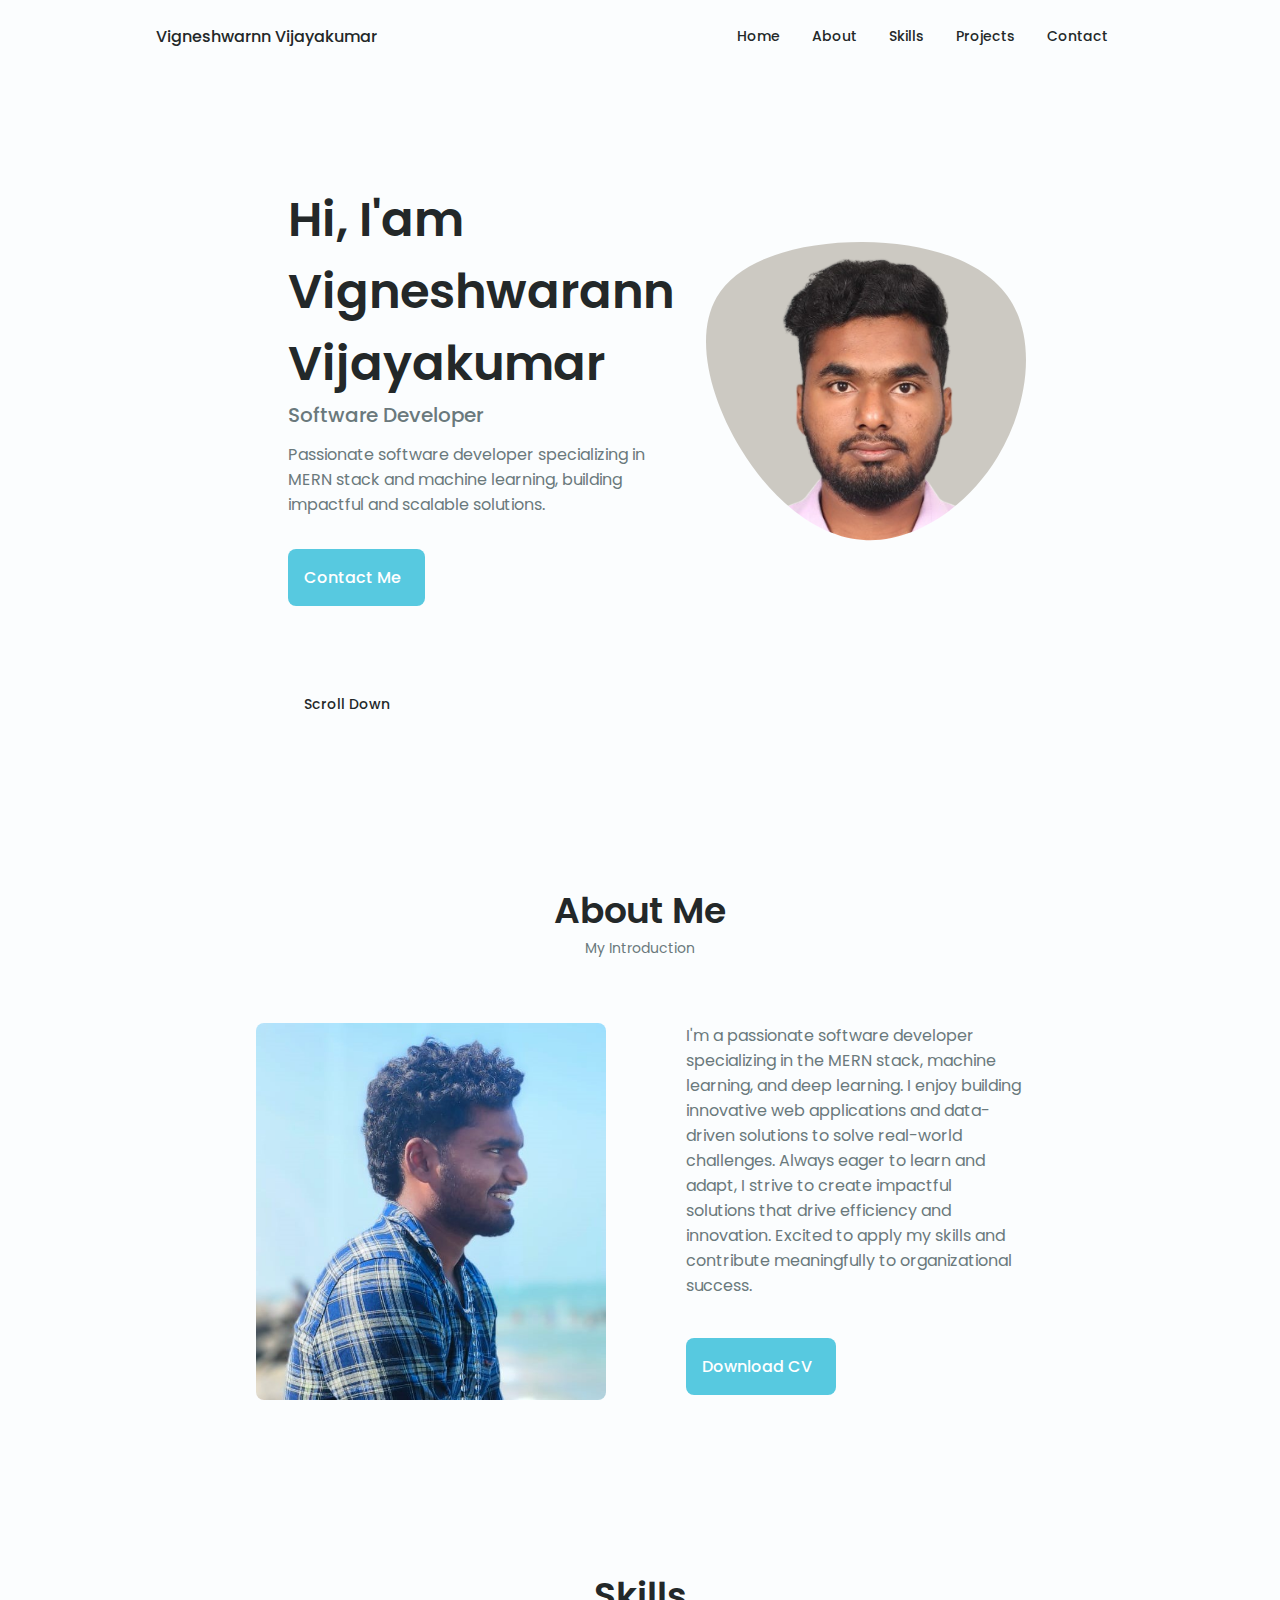
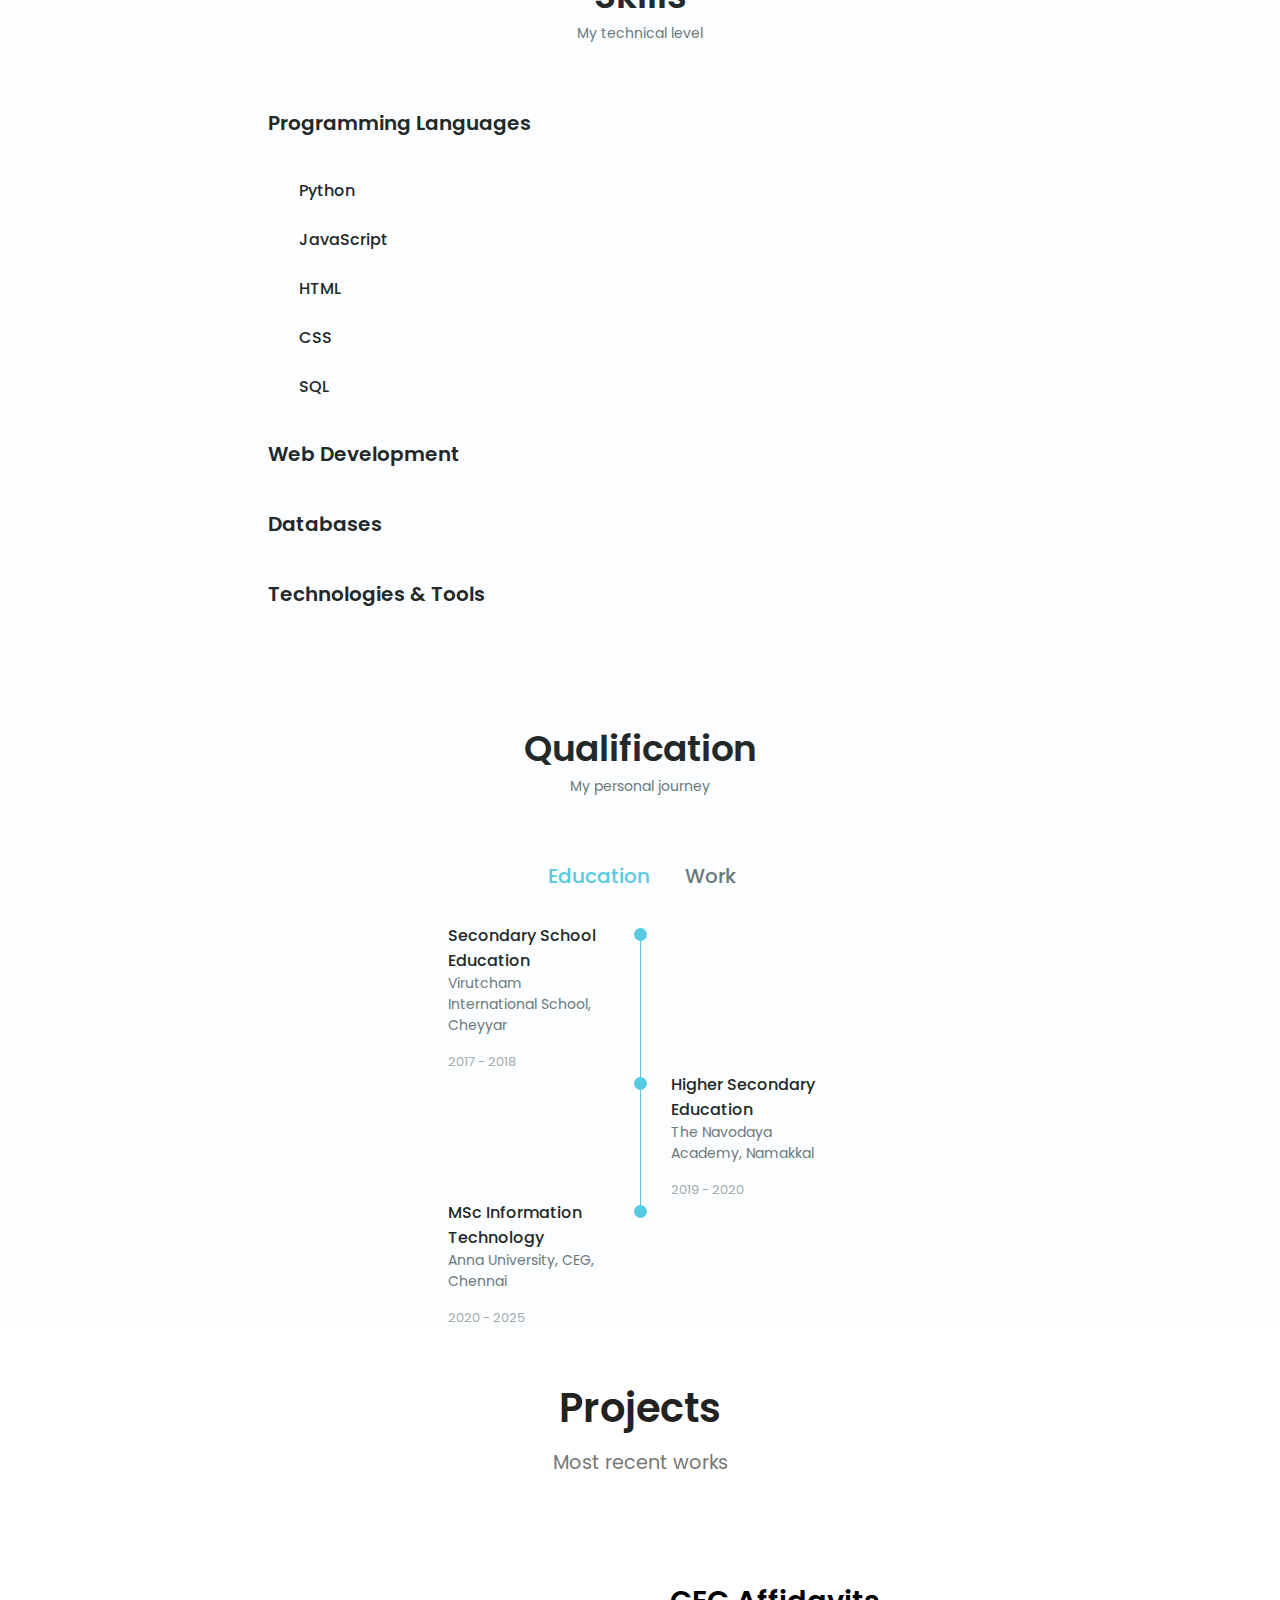
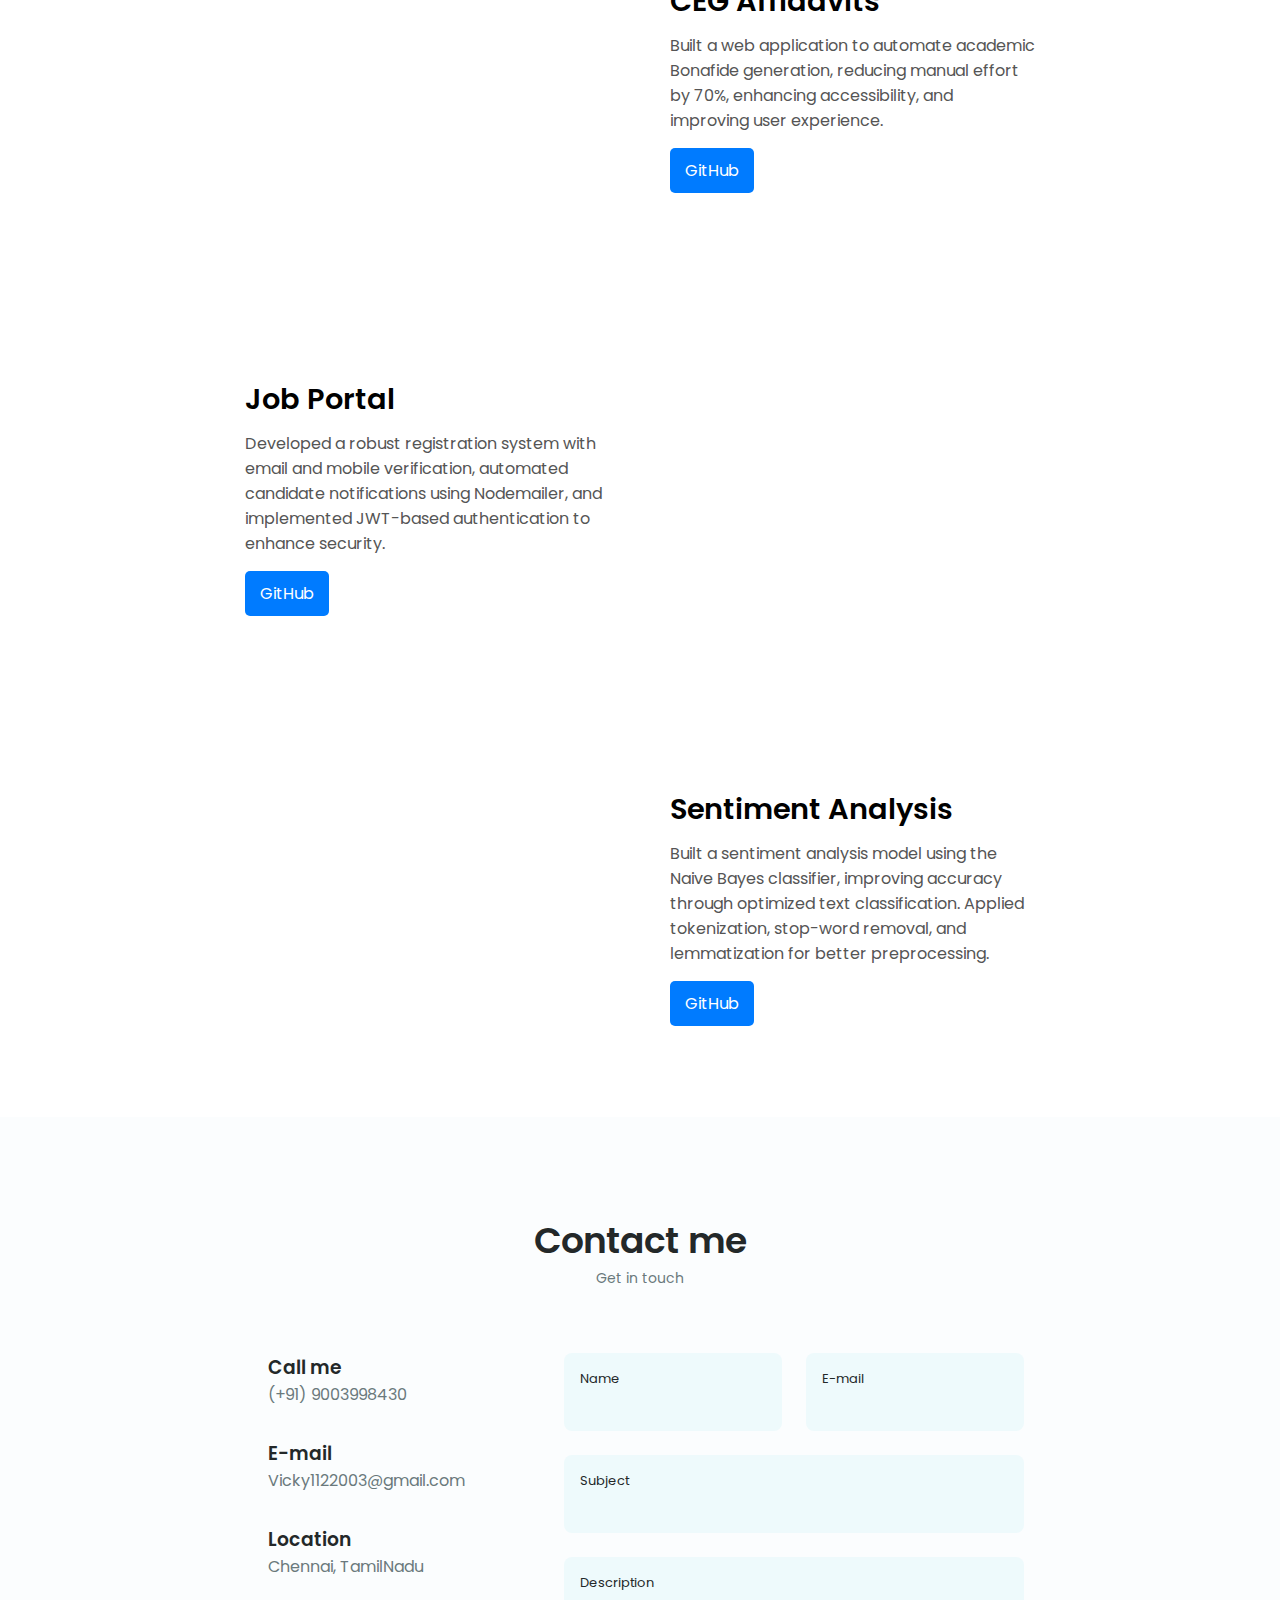
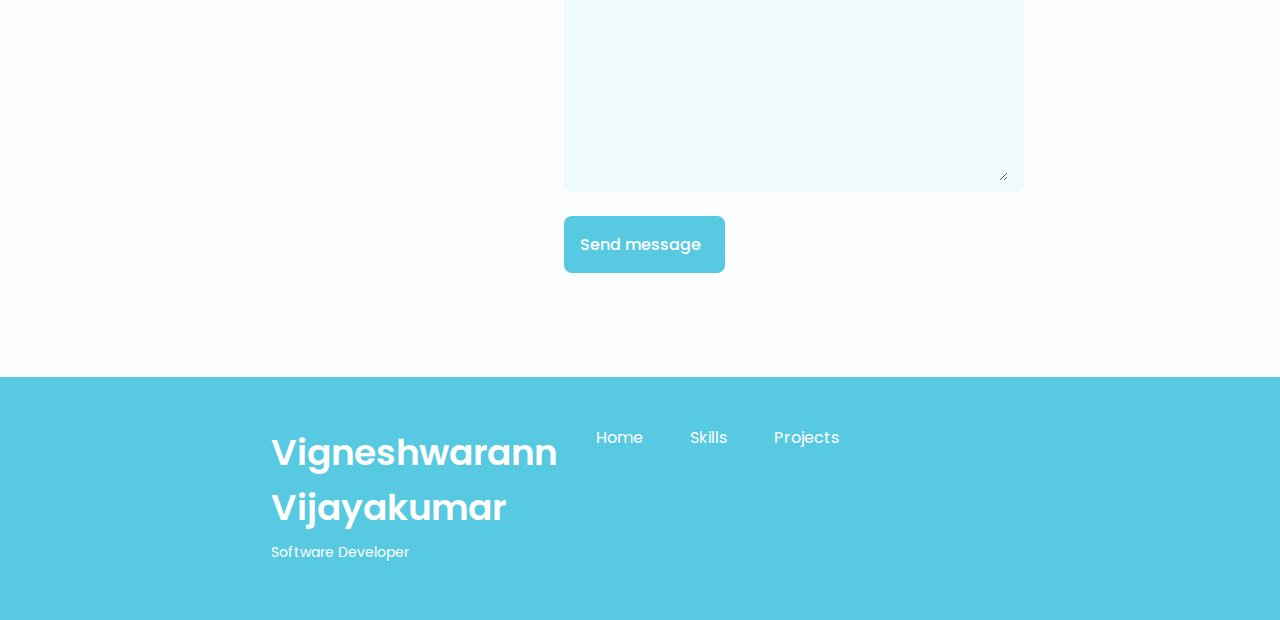
<file: public/index.html>
<!DOCTYPE html>
    <html lang="en">
    <head>
        <meta charset="UTF-8">
        <meta name="viewport" content="width=device-width, initial-scale=1.0">

        <!--==================== UNICONS ====================-->
        <link rel="stylesheet" href="https://unicons.iconscout.com/release/v4.0.0/css/line.css">
        
        <!--==================== SWIPER CSS ====================-->
        <link rel="stylesheet" href="./packages/css/swiper-bundle.min.css">
        
        <!--==================== CSS ====================-->
        <link rel="stylesheet" href="./packages/css/styles.css">

        <title>Vigneshwarann</title>
        <link rel="icon" type="image/png" href="packages/images/favicon.png">

    </head>
    <body>
        <!--==================== HEADER ====================-->
        <header class="header" id="header">
            <nav class="nav container">
                <a href="#" class="nav__logo">Vigneshwarnn Vijayakumar</a>
                <div class="nav__menu" id="nav-menu">
                    <ul class="nav__list grid">
                        <li class="nav__item">
                            <a href="#home" class="nav__link">
                                <i class="uil uil-estate nav__icon"></i>Home
                            </a>
                        </li>
                        <li class="nav__item">
                            <a href="#about" class="nav__link">
                                <i class="uil uil-user nav__icon"></i>About
                            </a>
                        </li>
                        <li class="nav__item">
                            <a href="#skills" class="nav__link">
                                <i class="uil uil-file-alt nav__icon"></i>Skills
                            </a>
                        <li class="nav__item">
                            <a href="#portfolio" class="nav__link">
                                <i class="uil uil-scenery nav__icon"></i>Projects                               
                            </a>
                        </li>
                        <li class="nav__item">
                            <a href="#contact" class="nav__link">
                                <i class="uil uil-message nav__icon"></i>Contact                               
                            </a>
                        </li>
                    </ul>
                    <i class="uil uil-times nav__close" id="nav-close"></i>
                </div>
                <div class="nav__btns">
                    <!-- Theme change button -->

                    <i class="uil uil-moon change-theme" id="theme-button"></i>

                    <div class="nav__toggle" id="nav-toggle">
                        <i class="uil uil-apps"></i>
                    </div>
                </div>
            </nav>
        </header>

        <!--==================== MAIN ====================-->
        <main class="main">
            <!--==================== HOME ====================-->
            <section class="home section" id="home">
                <div class="home__container container grid">
                    <div class="home__content grid">
                        <div class="home__social">
                            <a href="https://www.linkedin.com/in/vigneshwarann-vijayakumar/" target="_blank" class="home__social-icon">
                                <i class="uil uil-linkedin-alt"></i>
                            </a>
                            <a href="https://github.com/Vicky2003211" target="_blank" class="home__social-icon">
                                <i class="uil uil-github-alt"></i>
                            </a>
                        </div>

                        <div class="home__img">
                            <svg class="home__blob" viewBox="0 0 200 187" xmlns="http://www.w3.org/2000/svg" xmlns:xlink="http://www.w3.org/1999/xlink">
                                <mask id="mask0" mask-type="alpha">
                                    <path d="M190.312 36.4879C206.582 62.1187 201.309 102.826 182.328 134.186C163.346 165.547 
                                    130.807 187.559 100.226 186.353C69.6454 185.297 41.0228 161.023 21.7403 129.362C2.45775 
                                    97.8511 -7.48481 59.1033 6.67581 34.5279C20.9871 10.1032 59.7028 -0.149132 97.9666 
                                    0.00163737C136.23 0.303176 174.193 10.857 190.312 36.4879Z"/>
                                </mask>
                                <g mask="url(#mask0)">
                                    <path d="M190.312 36.4879C206.582 62.1187 201.309 102.826 182.328 134.186C163.346 
                                    165.547 130.807 187.559 100.226 186.353C69.6454 185.297 41.0228 161.023 21.7403 
                                    129.362C2.45775 97.8511 -7.48481 59.1033 6.67581 34.5279C20.9871 10.1032 59.7028 
                                    -0.149132 97.9666 0.00163737C136.23 0.303176 174.193 10.857 190.312 36.4879Z"/>
                                    <image class="home__blob-img" x="" xlink:href="packages/images/profile.png"/>
                                </g>
                            </svg>
                        </div>

                        <div class="home__data">
                            <h1 class="home__title">Hi, I'am Vigneshwarann Vijayakumar</h1>
                            <h3 class="home__subtitle">Software Developer</h3>
                            <p class="home__description">Passionate software developer specializing in MERN stack and machine learning, building impactful and scalable solutions.







                            </p>
                            <a href="#contact" class="button button--flex home__button">
                                Contact Me<i class="uil uil-message button__icon"></i>
                            </a>
                        </div>
                    </div>

                    <div class="home__scroll">
                        <a href="#about" class="home__scroll-button button--flex">
                            <i class="uil uil-mouse-alt home__scroll-mouse"></i>
                            <span class="home__scroll-name">Scroll Down</span>
                            <i class="uil uil-arrow-down home__scroll-arrow"></i>
                        </a>
                    </div>
                </div>
            </section>

            <!--==================== ABOUT ====================-->
            <section class="about section" id="about">
                <h2 class="section__title">About Me</h2>
                <span class="section__subtitle">My Introduction</span>

                <div class="about__container container grid">
                    <img src="packages/images/Profile2.jpeg" alt="" class="about__img">
                    <div class="about__data">
                        <p class="about__description">
                            I'm a passionate software developer specializing in the MERN stack, machine learning, and deep learning. 
                            I enjoy building innovative web applications and data-driven solutions to solve real-world challenges. 
                            Always eager to learn and adapt, I strive to create impactful solutions that drive efficiency and innovation. 
                            Excited to apply my skills and contribute meaningfully to organizational success.
                        </p>
                        
                        <!--<div class="about__info">
                            <div>
                                <span class="about__info-title">03+</span>
                                <span class="about__info-name">Years <br> experience</span>
                            </div>
                            <div>
                                <span class="about__info-title">05+</span>
                                <span class="about__info-name">Completed <br> certifications</span>
                            </div>
                            <div>
                                <span class="about__info-title">02+</span>
                                <span class="about__info-name">companies<br>worked</span>
                            </div>
                        </div>-->

                        <div class="about__buttons">
                            <a download="" href="packages\Pdf\Vigneshwarann Vijayakumar.pdf" class="button button--flex">
                                Download CV<i class="uil uil-download-alt button__icon"></i>
                            </a>
                        </div>
                    </div>
                </div>
            </section>

            <!--==================== SKILLS ====================-->
            <section class="skills section" id="skills">
                <h2 class="section__title">Skills</h2>
                <span class="section__subtitle">My technical level</span>
            
                <div class="skills__container container grid">
                    <div>
                        <!--==================== SKILL-1: Programming Languages ====================-->
                        <div class="skills__content skills__open">
                            <div class="skills__header">
                                <i class="uil uil-brackets-curly skills__icon"></i>
                                <div>
                                    <h1 class="skills__title">Programming Languages</h1>
                                </div>
                                <i class="uil uil-angle-down skills__arrow"></i>
                            </div>
                            <div class="skills__list grid">
                                <div class="skills__data"><h3 class="skills__name">Python</h3></div>
                                <div class="skills__data"><h3 class="skills__name">JavaScript</h3></div>
                                <div class="skills__data"><h3 class="skills__name">HTML</h3></div>
                                <div class="skills__data"><h3 class="skills__name">CSS</h3></div>
                                <div class="skills__data"><h3 class="skills__name">SQL</h3></div>
                            </div>
                        </div>
            
                        <!--==================== SKILL-2: Web Development ====================-->
                        <div class="skills__content skills__close">
                            <div class="skills__header">
                                <i class="uil uil-globe skills__icon"></i>
                                <div>
                                    <h1 class="skills__title">Web Development</h1>
                                </div>
                                <i class="uil uil-angle-down skills__arrow"></i>
                            </div>
                            <div class="skills__list grid">
                                <div class="skills__data"><h3 class="skills__name">React.js</h3></div>
                                <div class="skills__data"><h3 class="skills__name">Node.js</h3></div>
                                <div class="skills__data"><h3 class="skills__name">Express.js</h3></div>
                                <div class="skills__data"><h3 class="skills__name">NestJS</h3></div>
                            </div>
                        </div>
            
                        <!--==================== SKILL-3: Databases ====================-->
                        <div class="skills__content skills__close">
                            <div class="skills__header">
                                <i class="uil uil-database skills__icon"></i>
                                <div>
                                    <h1 class="skills__title">Databases</h1>
                                </div>
                                <i class="uil uil-angle-down skills__arrow"></i>
                            </div>
                            <div class="skills__list grid">
                                <div class="skills__data"><h3 class="skills__name">MySQL</h3></div>
                                <div class="skills__data"><h3 class="skills__name">MongoDB</h3></div>
                                <div class="skills__data"><h3 class="skills__name">PostgreSQL</h3></div>
                            </div>
                        </div>
            
                        <!--==================== SKILL-4: Technologies & Tools ====================-->
                        <div class="skills__content skills__close">
                            <div class="skills__header">
                                <i class="uil uil-wrench skills__icon"></i>
                                <div>
                                    <h1 class="skills__title">Technologies & Tools</h1>
                                </div>
                                <i class="uil uil-angle-down skills__arrow"></i>
                            </div>
                            <div class="skills__list grid">
                                <div class="skills__data"><h3 class="skills__name">MERN Stack</h3></div>
                                <div class="skills__data"><h3 class="skills__name">Postman</h3></div>
                                <div class="skills__data"><h3 class="skills__name">Git</h3></div>
                            </div>
                        </div>
                    </div>
                </div>
            </section>
            

              <!--==================== QUALIFICATION ====================-->
        <section class="qualification__section">
            <h2 class="section__title">Qualification</h2>
            <span class="section__subtitle">My personal journey</span>

            <div class="qualification__container container">
                <div class="qualification__tabs">
                    <div class="qualification__button button--flex qualification__active" data-target='#education'>
                        <i class="uil uil-graduation-cap qualification__icon"></i>
                        Education
                    </div>

                    <div class="qualification__button button--flex" data-target="#work">
                        <i class="uil uil-briefcase-alt qualification__icon"></i>
                        Work
                    </div>
                </div>

                <div class="qualification__sections">
            <!--==================== QUALIFICATION CONTENT 1 ====================-->
            <div class="qualification__content qualification__active" data-content id="education">
             <!--==================== QUALIFICATION 1 ====================--> 
             <div class="qualification__data">
                 <div>
                     <h3 class="qualification__title">Secondary School Education</h3>
                     <span class="qualification__subtitle">Virutcham International School, Cheyyar</span>
                     <div class="qualification__calendar">
                        <i class="uil uil-calendar-alt"></i>
                        2017 - 2018
                     </div>
                 </div>

                 <div>
                     <span class="qualification__rounder"></span>
                     <span class="qualification__line"></span>
                 </div>
             </div>
             
             <!--==================== QUALIFICATION 2 ====================--> 
             <div class="qualification__data">
                <div></div>
                <div>
                   <span class="qualification__rounder"></span>
                   <span class="qualification__line"></span>
                </div>

                <div>
                    <h3 class="qualification__title">Higher Secondary Education</h3>
                    <span class="qualification__subtitle">The Navodaya Academy, Namakkal</span>
                    <div class="qualification__calendar">
                       <i class="uil uil-calendar-alt"></i>
                       2019 - 2020
                    </div>
                </div>
            </div> 

            <!--==================== QUALIFICATION 3 ====================--> 
            <div class="qualification__data">
                <div>
                    <h3 class="qualification__title">MSc Information Technology</h3>
                    <span class="qualification__subtitle">Anna University, CEG, Chennai</span>
                    <div class="qualification__calendar">
                       <i class="uil uil-calendar-alt"></i>
                       2020 - 2025
                    </div>
                </div>

                <div>
                    <span class="qualification__rounder"></span>
                   <!-- <span class="qualification__line"></span>-->
                </div>
            </div> 

            <!--==================== QUALIFICATION 4 ====================-
            <div class="qualification__data">
                <div></div>
                <div>
                    <span class="qualification__rounder"></span>
                   <!-- <span class="qualification__line"></span> --
                </div>

                <div>
                    <h3 class="qualification__title">Data Analyst Professional Certification</h3>
                    <span class="qualification__subtitle">Google | Coursera - Online</span>
                    <div class="qualification__calendar">
                       <i class="uil uil-calendar-alt"></i>
                       2021
                    </div>
                </div>

                
            </div>-->
            </div>
            
            <!--==================== QUALIFICATION CONTENT 2 ====================-->
            <div class="qualification__content" data-content id="work">
                <!--==================== QUALIFICATION 1 ====================--> 
                <div class="qualification__data">
                    <div>
                        <h3 class="qualification__title">Software Developer Intern</h3>
                        <span class="qualification__subtitle">Affexsoft Solutions, Chennai</span>
                        <div class="qualification__calendar">
                           <i class="uil uil-calendar-alt"></i>
                           2023
                        </div>
                    </div>
   
                    <div>
                        <span class="qualification__rounder"></span>
                        <span class="qualification__line"></span>
                    </div>
                </div>
                
                <!--==================== QUALIFICATION 2 ====================--> 
                <div class="qualification__data">
                   <div></div>
                   <div>
                      <span class="qualification__rounder"></span>
                      <!--<span class="qualification__line"></span>-->
                   </div>
   
                   <div>
                       <h3 class="qualification__title">Software Developer Intern</h3>
                       <span class="qualification__subtitle">Travial Technologies, Chennai</span>
                       <div class="qualification__calendar">
                          <i class="uil uil-calendar-alt"></i>
                          2025
                       </div>
                   </div>
               </div> 
   
               <!--==================== QUALIFICATION 3 ====================
               <div class="qualification__data">
                   <div>
                       <h3 class="qualification__title">Data Analyst - Digital banking</h3>
                       <span class="qualification__subtitle">DFCC Head Office - Colombo</span>
                       <div class="qualification__calendar">
                          <i class="uil uil-calendar-alt"></i>
                          2020 - Present
                       </div>
                   </div>
   
                   <div>
                       <span class="qualification__rounder"></span>
                       <!-- <span class="qualification__line"></span> --
                   </div>
               </div> --> 
          
               </div> 
             
               </div>
            </div>
        </section>
      
        <!--==================== SERVICES ====================
        <section class="services section" id="services">
            <h2 class="section__title">Services</h2>
            <span class="section__subtitle">What I offer</span>

            <div class="services__container container grid">
        <!--==================== SERVICES 1 ====================-- 
        <div class="services__content">
            <div>
                <i class="uil uil-analytics skills__icon"></i>
                <h3 class="services__title">Data Analyst<br></h3>
            </div>
            <span class="button button--flex button--small button--link services__button">
                View more
                <i class="uil uil-arrow-right button__icon"></i>
            </span>

            <div class="services__modal">
                <div class="services__modal-content">
                    <h4 class="services__modal-title">Data Analyst <br></h4>
                    <i class="uil uil-times services__modal-close"></i>

                    <ul class="services__modal-services grid">
                        <li class="services__modal-service">
                            <i class="uil uil-check-circle services__modal-icon"></i>
                            <p>I analize data systems.</p>
                        </li>

                        <li class="services__modal-service">
                            <i class="uil uil-check-circle services__modal-icon"></i>
                            <p>Automating information retrieval.</p>
                        </li>

                        <li class="services__modal-service">
                            <i class="uil uil-check-circle services__modal-icon"></i>
                            <p>Systematically applying statistical and logical techniques.</p>
                        </li>

                        <li class="services__modal-service">
                            <i class="uil uil-check-circle services__modal-icon"></i>
                            <p>Visualizing graphs, charts and preparing reports and dashboards.</p>
                        </li>
                    </ul>
                </div>
            </div>
        </div>  
        
        <!--==================== SERVICES 2 ====================--
        <div class="services__content">
            <div>
                <i class="uil uil-money-bill skills__icon"></i>
                <h3 class="services__title">Banker<br> </h3>
            </div>
            <span class="button button--flex button--small button--link services__button">
                View more
                <i class="uil uil-arrow-right button__icon"></i>
            </span>

            <div class="services__modal">
                <div class="services__modal-content">
                    <h4 class="services__modal-title">Banker<br></h4>
                    <i class="uil uil-times services__modal-close"></i>

                    <ul class="services__modal-services grid">
                        <li class="services__modal-service">
                            <i class="uil uil-check-circle services__modal-icon"></i>
                            <p>Assiting both personal and commercial clients with financial questions and needs.</p>
                        </li>

                        <li class="services__modal-service">
                            <i class="uil uil-check-circle services__modal-icon"></i>
                            <p>Maintain customer acoounts and help resolve disputes.</p>
                        </li>

                        <li class="services__modal-service">
                            <i class="uil uil-check-circle services__modal-icon"></i>
                            <p>Refer customers to loan officers or other financial specialist.</p>
                        </li>

                        <li class="services__modal-service">
                            <i class="uil uil-check-circle services__modal-icon"></i>
                            <p>Systematically applying statistical and logical techniques.</p>
                        </li>
                    </ul>
                </div>
            </div>
        </div>  
       
        <!--==================== SERVICES 3 ====================-
        <div class="services__content">
            <div>
                <i class="uil uil-arrow services__icon"></i>
                <h3 class="services__title">Web Developer<br></h3>
            </div>
            <span class="button button--flex button--small button--link services__button">
                View more
                <i class="uil uil-arrow-right button__icon"></i>
            </span>

            <div class="services__modal">
                <div class="services__modal-content">
                    <h4 class="services__modal-title">Web  Developer<br></h4>
                    <i class="uil uil-times services__modal-close"></i>

                    <ul class="services__modal-services grid">
                        <li class="services__modal-service">
                            <i class="uil uil-check-circle services__modal-icon"></i>
                            <p>I develop the user interface.</p>
                        </li>

                        <li class="services__modal-service">
                            <i class="uil uil-check-circle services__modal-icon"></i>
                            <p>Webpage development.</p>
                        </li>

                        <li class="services__modal-service">
                            <i class="uil uil-check-circle services__modal-icon"></i>
                            <p>I create Ux element interactions.</p>
                        </li>

                        <li class="services__modal-service">
                            <i class="uil uil-check-circle services__modal-icon"></i>
                            <p>Well trained in WordPress.</p>
                        </li>
                    </ul>
                </div>
            </div>
        </div> 
  
       
        </div>
        </section>-->
        <!--==================== PORTFOLIO ====================-->
        <section class="portfolio-section" id="portfolio">
            <h2 class="portfolio-heading">Projects</h2>
            <span class="portfolio-subheading">Most recent works</span>
          
            <div class="portfolio-container">
              <!-- Portfolio Item 1 -->
              <div class="portfolio-item">
                <div class="portfolio-image">
                  <img src="./packages/images/Project1.png" alt="CEG Affidavits" class="flip-in" />
                </div>
                <div class="portfolio-content">
                  <h3 class="project-title">CEG Affidavits</h3>
                  <p class="project-description">Built a web application to automate academic Bonafide generation, reducing manual effort by 70%, enhancing accessibility, and improving user experience.</p>
                  <a href="#" class="project-button">GitHub</a>
                </div>
              </div>
          
              <!-- Portfolio Item 2 -->
              <div class="portfolio-item reverse">
                <div class="portfolio-image">
                  <img src="./packages/images/Project2.png" alt="Job Portal" class="flip-in" />
                </div>
                <div class="portfolio-content">
                  <h3 class="project-title">Job Portal</h3>
                  <p class="project-description">Developed a robust registration system with email and mobile verification, automated candidate notifications using Nodemailer, and implemented JWT-based authentication to enhance security.</p>
                  <a href="#" class="project-button">GitHub</a>
                </div>
              </div>
          
              <!-- Portfolio Item 3 -->
              <div class="portfolio-item">
                <div class="portfolio-image">
                  <img src="./packages/images/Project3.png" alt="Sentiment Analysis" class="flip-in" />
                </div>
                <div class="portfolio-content">
                  <h3 class="project-title">Sentiment Analysis</h3>
                  <p class="project-description">Built a sentiment analysis model using the Naive Bayes classifier, improving accuracy through optimized text classification. Applied tokenization, stop-word removal, and lemmatization for better preprocessing.</p>
                  <a href="#" class="project-button">GitHub</a>
                </div>
              </div>
            </div>
          </section>
          

        <!--==================== PROJECT IN MIND ====================
        <section class="project section">

            <div class="project__bg">
                <div class="project__container container grid">
                    <div class="project__data">
                        <h2 class="project__title">You have a new project?</h2>
                        <p class="project__description">Contact me now and get discounts on your Web development projects.</p>
                        <a href="#contact" class="button button--flex button--white">Contact me
                            <i class="uil uil-message project__icon button__icon"></i>
                        </a>
                       
                    </div>
                    <!-- <img src="assets/img/project.png" alt="" class="project__img"> -
                </div>
            </div>

        </section> -->

        <!--==================== TESTIMONIAL ====================-
        <section class="testimonial section">

            <h2 class="section__title">Testimonials</h2>
            <span class="section__subtitle">My client saying</span>

            <div class="testimonial__container container swiper-container">
                <div class="swiper-wrapper">
                <!--==================== TESTIMONIAL 1 ====================-
                    <div class="testimonial__content swiper-slide">
                        <div class="testimonial__data">
                            <div class="testimonial__header">
                                <img src="./packages/images/arun.PNG" alt="" class="testimonial__img">
                                
                                <div>
                                    <h3 class="testimonial__name">Arun Prashanth</h3>
                                    <span class="testimonial__client">Client</span>
                                </div>
                            </div>
                            <div>
                                <i class="uil uil-star testimonial__icon-star"></i>
                                <i class="uil uil-star testimonial__icon-star"></i>
                                <i class="uil uil-star testimonial__icon-star"></i>
                                <i class="uil uil-star testimonial__icon-star"></i>
                                <i class="uil uil-star testimonial__icon-star"></i>
                            </div>
                        </div>

                        <p class="testimonial__description">I get a good impression, I carry out my project with all the 
                            possible quality and attention and support 24 hours a day.
                        </p>
                    </div>
                    <!--==================== TESTIMONIAL 2 ====================-
                    <div class="testimonial__content swiper-slide">
                        <div class="testimonial__data">
                            <div class="testimonial__header">
                                <img src="./packages/images/yuga.PNG" alt="" class="testimonial__img">
                                
                                <div>
                                    <h3 class="testimonial__name">Yugadarshan</h3>
                                    <span class="testimonial__client">Client</span>
                                </div>
                            </div>
                            <div>
                                <i class="uil uil-star testimonial__icon-star"></i>
                                <i class="uil uil-star testimonial__icon-star"></i>
                                <i class="uil uil-star testimonial__icon-star"></i>
                                <i class="uil uil-star testimonial__icon-star"></i>
                                <i class="uil uil-star testimonial__icon-star"></i>
                            </div>
                        </div>

                        <p class="testimonial__description">I get a good impression, I carry out my project with all the 
                            possible quality and attention and support 24 hours a day.
                        </p>
                    </div>
                    <!--==================== TESTIMONIAL 3 ====================-
                    <div class="testimonial__content swiper-slide">
                        <div class="testimonial__data">
                            <div class="testimonial__header">
                                <img src="./packages/images/shenan.PNG" alt="" class="testimonial__img">
                                
                                <div>
                                    <h3 class="testimonial__name">Shenan Sachinthan</h3>
                                    <span class="testimonial__client">Client</span>
                                </div>
                            </div>
                            <div>
                                <i class="uil uil-star testimonial__icon-star"></i>
                                <i class="uil uil-star testimonial__icon-star"></i>
                                <i class="uil uil-star testimonial__icon-star"></i>
                                <i class="uil uil-star testimonial__icon-star"></i>
                                <i class="uil uil-star testimonial__icon-star"></i>
                            </div>
                        </div>

                        <p class="testimonial__description">I get a good impression, I carry out my project with all the 
                            possible quality and attention and support 24 hours a day.</p>
                    </div>      
                </div>-->

                <!--Add pagination-->
                <div class="swiper-pagination swiper-pagination-testimonial"></div>
            </div>
            </section>

        <!--==================== CONTACT ME ====================-->
        <section class="contact section" id="contact">
            <h2 class="section__title">Contact me</h2>
            <span class="section__subtitle">Get in touch</span>

            <div class="contact__container container grid">
                <div>
                    <div class="contact__information">
                        <i class="uil uil-phone-alt contact__icon"></i>

                        <div>
                            <h3 class="contact__title">Call me</h3>
                            <span class="contatc__subtitle">(+91) 9003998430</span>
                        </div>
                    </div>

                    <div class="contact__information">
                        <i class="uil uil-envelope contact__icon"></i>

                        <div>
                            <h3 class="contact__title">E-mail</h3>
                            <span class="contatc__subtitle">Vicky1122003@gmail.com</span>
                        </div>
                    </div>

                    <div class="contact__information">
                        <i class="uil uil-map-marker contact__icon"></i>

                        <div>
                            <h3 class="contact__title">Location</h3>
                            <span class="contatc__subtitle">Chennai, TamilNadu</span>
                        </div>
                    </div>
                </div>

                <form action="" class="contact__form grid">
                    <div class="contact__inputs grid">
                        <div class="contact__content">
                            <label for="" class="contact__label">Name</label>
                            <input type="text" class="contact__input">
                        </div>

                        <div class="contact__content">
                            <label for="" class="contact__label">E-mail</label>
                            <input type="email" class="contact__input">
                        </div>
                    </div>

                    <div class="contact__content">
                        <label for="" class="contact__label">Subject</label>
                        <input type="text" class="contact__input">
                    </div>

                    <div class="contact__content">
                        <label for="" class="contact__label">Description</label>
                        <textarea name="" id="" cols="0" rows="7" class="contact__input"></textarea>
                    </div>

                    <div>
                        <a href="#" class="button button--flex">
                            Send message
                            <i class="uil uil-message button__icon"></i>
                        </a>
                    </div>
                </form>
            </div>

        </section>
    </main>

    <!--==================== FOOTER ====================-->
    <footer class="footer">

        <div class="footer__bg">
            <div class="footer__container container grid">
                <div>
                    <h1 class="footer__title">Vigneshwarann Vijayakumar</h1>
                    <span class="footer__subtitle">Software Developer</span>
                </div>

                <ul class="footer__links">
                    <li>
                        <a href="#home" class="footer__link">Home</a>
                    </li>
                    <li>
                        <a href="#skills" class="footer__link">Skills</a>
                    </li>
                    <li>
                        <a href="#portfolio" class="footer__link">Projects</a>
                    </li>
                </ul>

                <div class="footer__socials">
                    <a href="https://www.linkedin.com/in/vigneshwarann-vijayakumar/" target="_blank" class="footer__social">
                        <i class="uil uil-linkedin-alt"></i>
                    </a>
                    <a href="https://github.com/Vicky2003211" target="_blank" class="footer__social">
                        <i class="uil uil-github-alt"></i>
                    </a>
                </div>
            </div>
        </div>
    </footer>

    <!--==================== SCROLL TOP ====================-->
    <a href="#" class="scrollup" id="scroll-up">
        <i class="uil uil-arrow-up scrollup__icon"></i>
    </a>
    

    <!--==================== SWIPER JS ====================-->
    <script src="./packages/js/swiper-bundle.min.js"></script>

    <!--==================== MAIN JS ====================-->
    <script src="./packages/js/main.js"></script>
</body>

</html>
</file>
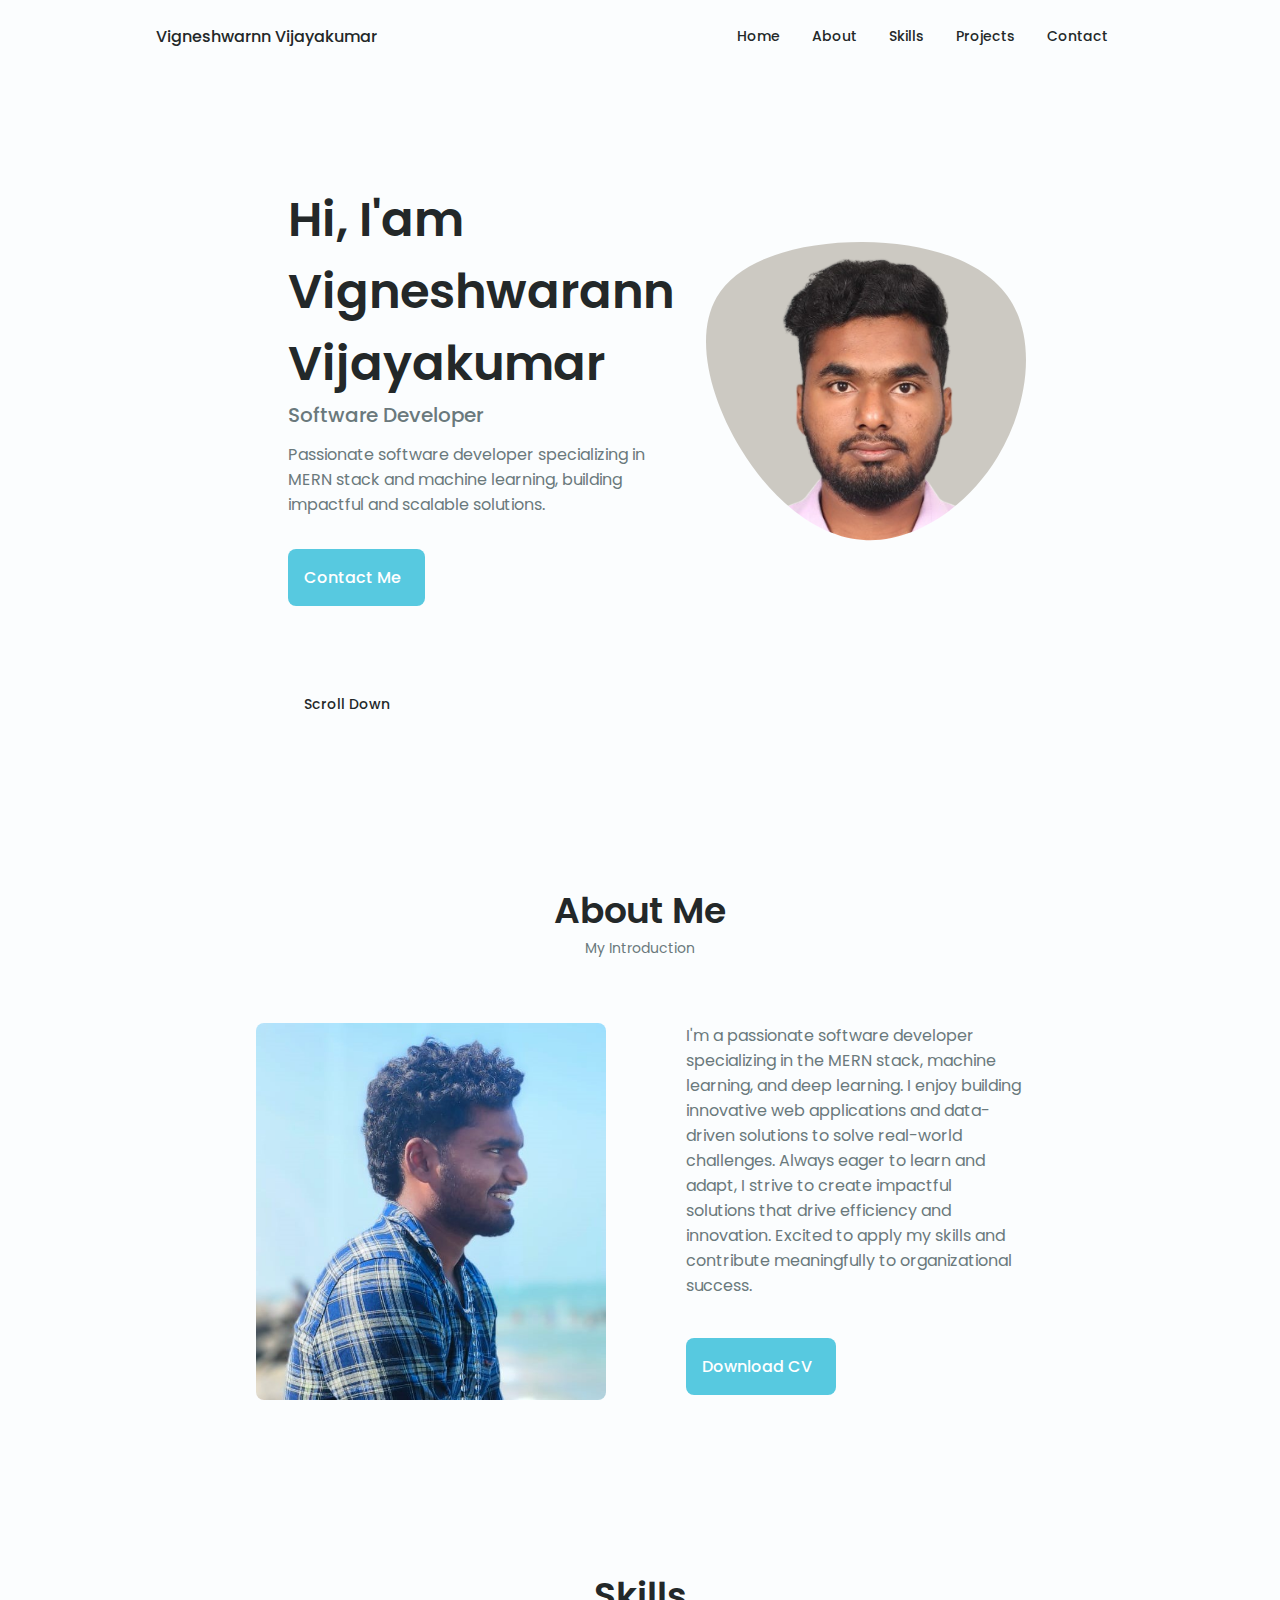
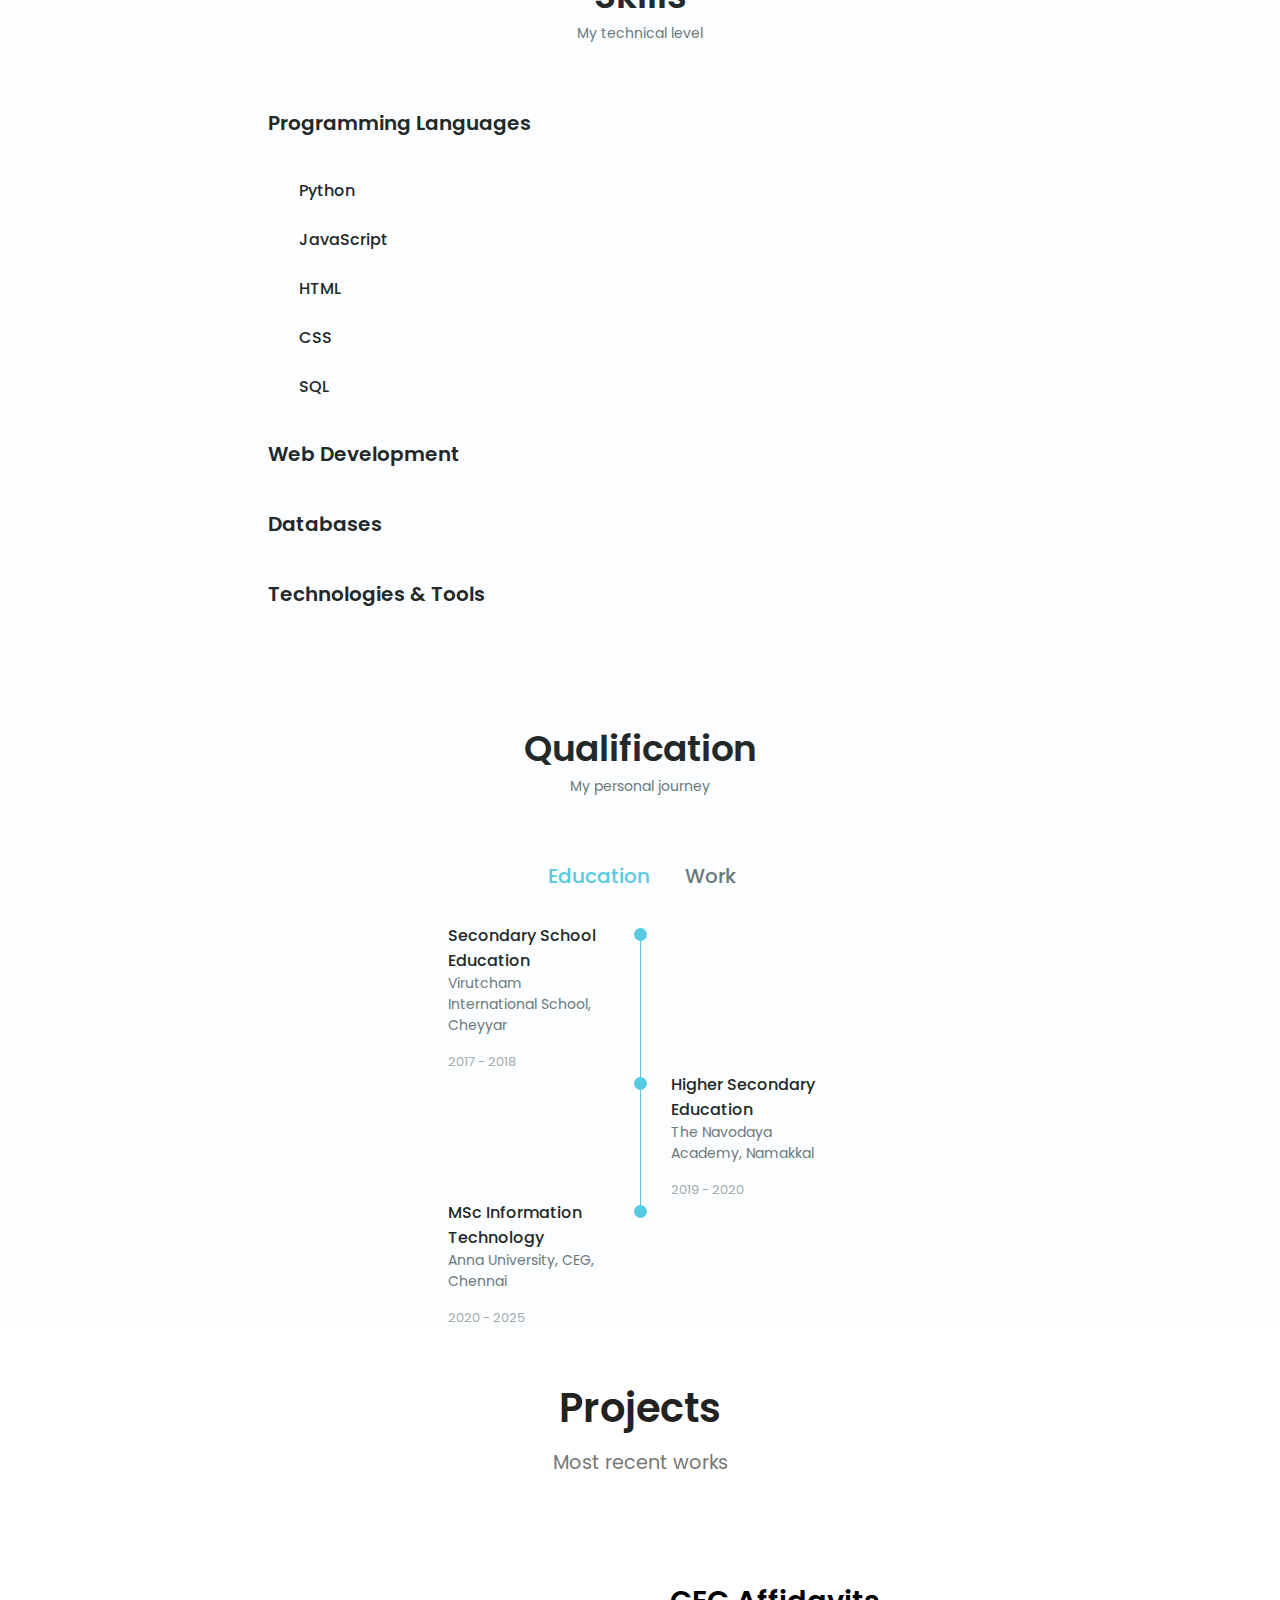
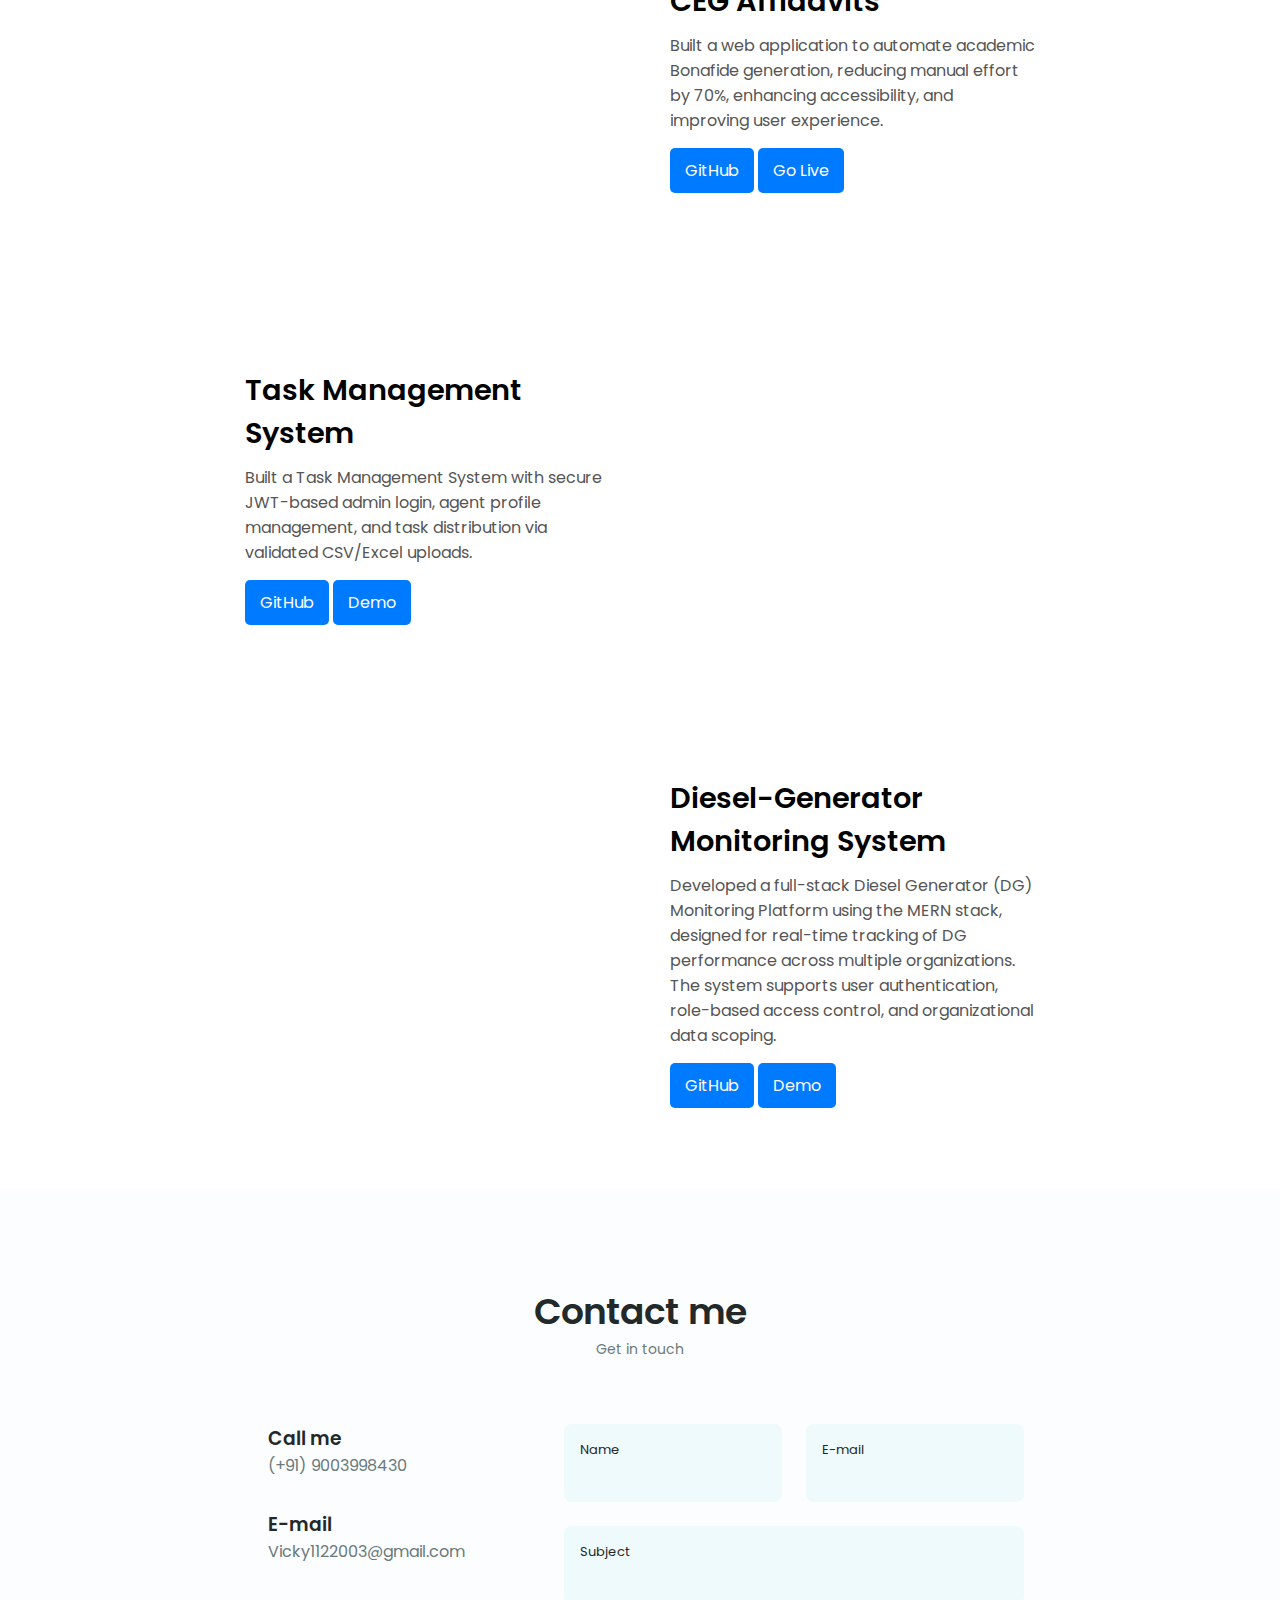
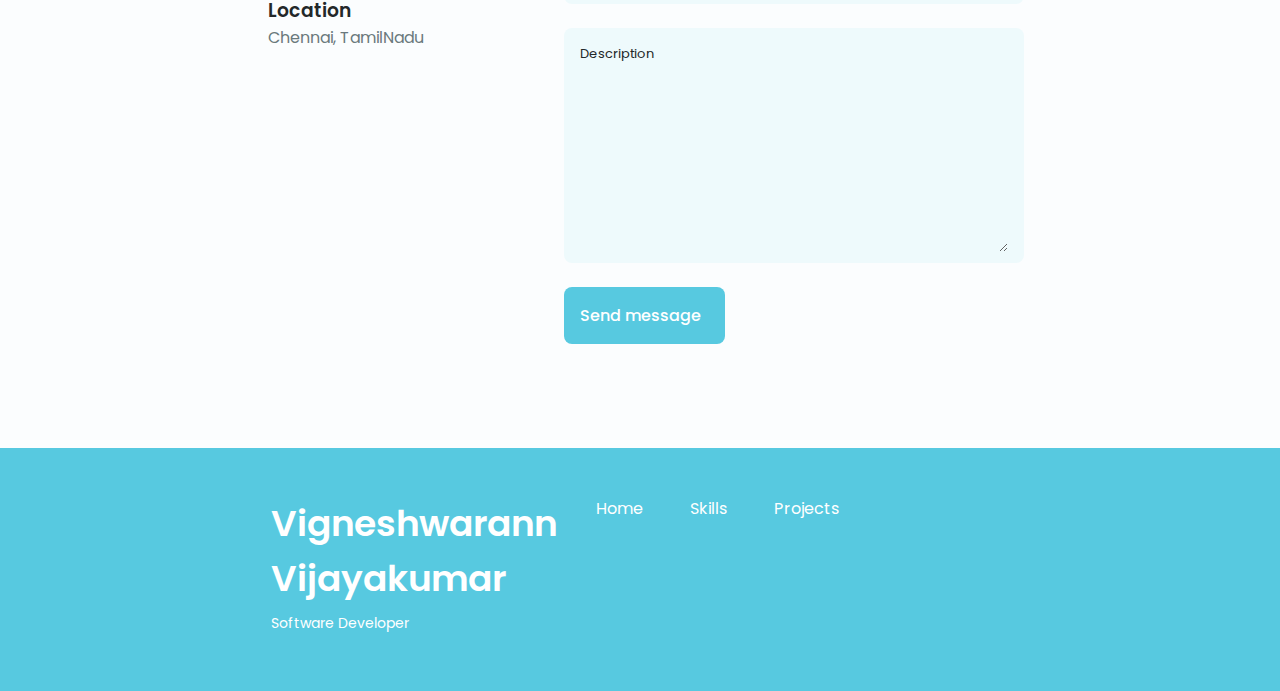
<file: Portfolio-main/public/index.html>
<!DOCTYPE html>
    <html lang="en">
    <head>
        <meta charset="UTF-8">
        <meta name="viewport" content="width=device-width, initial-scale=1.0">
        <link rel="stylesheet" href="https://unicons.iconscout.com/release/v4.0.0/css/line.css">
        <link rel="stylesheet" href="./packages/css/swiper-bundle.min.css">
        <link rel="stylesheet" href="./packages/css/styles.css">
        <title>Vigneshwarann</title>
        <link rel="icon" type="image/png" href="packages/images/favicon.png">
        
    </head>
    <body>
        <!--==================== HEADER ====================-->
        <header class="header" id="header">
            <nav class="nav container">
                <a href="#" class="nav__logo">Vigneshwarnn Vijayakumar</a>
                <div class="nav__menu" id="nav-menu">
                    <ul class="nav__list grid">
                        <li class="nav__item">
                            <a href="#home" class="nav__link">
                                <i class="uil uil-estate nav__icon"></i>Home
                            </a>
                        </li>
                        <li class="nav__item">
                            <a href="#about" class="nav__link">
                                <i class="uil uil-user nav__icon"></i>About
                            </a>
                        </li>
                        <li class="nav__item">
                            <a href="#skills" class="nav__link">
                                <i class="uil uil-file-alt nav__icon"></i>Skills
                            </a>
                        <li class="nav__item">
                            <a href="#portfolio" class="nav__link">
                                <i class="uil uil-scenery nav__icon"></i>Projects                               
                            </a>
                        </li>
                        <li class="nav__item">
                            <a href="#contact" class="nav__link">
                                <i class="uil uil-message nav__icon"></i>Contact                               
                            </a>
                        </li>
                    </ul>
                    <i class="uil uil-times nav__close" id="nav-close"></i>
                </div>
                <div class="nav__btns">
                    <!-- Theme change button -->

                    <i class="uil uil-moon change-theme" id="theme-button"></i>

                    <div class="nav__toggle" id="nav-toggle">
                        <i class="uil uil-apps"></i>
                    </div>
                </div>
            </nav>
        </header>

        <!--==================== MAIN ====================-->
        <main class="main">
            <!--==================== HOME ====================-->
            <section class="home section" id="home">
                <div class="home__container container grid">
                    <div class="home__content grid">
                        <div class="home__social">
                            <a href="https://www.linkedin.com/in/vigneshwarann-vijayakumar/" target="_blank" class="home__social-icon">
                                <i class="uil uil-linkedin-alt"></i>
                            </a>
                            <a href="https://github.com/Vicky2003211" target="_blank" class="home__social-icon">
                                <i class="uil uil-github-alt"></i>
                            </a>
                        </div>

                        <div class="home__img">
                            <svg class="home__blob" viewBox="0 0 200 187" xmlns="http://www.w3.org/2000/svg" xmlns:xlink="http://www.w3.org/1999/xlink">
                                <mask id="mask0" mask-type="alpha">
                                    <path d="M190.312 36.4879C206.582 62.1187 201.309 102.826 182.328 134.186C163.346 165.547 
                                    130.807 187.559 100.226 186.353C69.6454 185.297 41.0228 161.023 21.7403 129.362C2.45775 
                                    97.8511 -7.48481 59.1033 6.67581 34.5279C20.9871 10.1032 59.7028 -0.149132 97.9666 
                                    0.00163737C136.23 0.303176 174.193 10.857 190.312 36.4879Z"/>
                                </mask>
                                <g mask="url(#mask0)">
                                    <path d="M190.312 36.4879C206.582 62.1187 201.309 102.826 182.328 134.186C163.346 
                                    165.547 130.807 187.559 100.226 186.353C69.6454 185.297 41.0228 161.023 21.7403 
                                    129.362C2.45775 97.8511 -7.48481 59.1033 6.67581 34.5279C20.9871 10.1032 59.7028 
                                    -0.149132 97.9666 0.00163737C136.23 0.303176 174.193 10.857 190.312 36.4879Z"/>
                                    <image class="home__blob-img" x="" xlink:href="packages/images/profile.png"/>
                                </g>
                            </svg>
                        </div>

                        <div class="home__data">
                            <h1 class="home__title">Hi, I'am Vigneshwarann Vijayakumar</h1>
                            <h3 class="home__subtitle">Software Developer</h3>
                            <p class="home__description">Passionate software developer specializing in MERN stack and machine learning, building impactful and scalable solutions.







                            </p>
                            <a href="#contact" class="button button--flex home__button">
                                Contact Me<i class="uil uil-message button__icon"></i>
                            </a>
                        </div>
                    </div>

                    <div class="home__scroll">
                        <a href="#about" class="home__scroll-button button--flex">
                            <i class="uil uil-mouse-alt home__scroll-mouse"></i>
                            <span class="home__scroll-name">Scroll Down</span>
                            <i class="uil uil-arrow-down home__scroll-arrow"></i>
                        </a>
                    </div>
                </div>
            </section>

            <!--==================== ABOUT ====================-->
            <section class="about section" id="about">
                <h2 class="section__title">About Me</h2>
                <span class="section__subtitle">My Introduction</span>

                <div class="about__container container grid">
                    <img src="packages/images/Profile2.jpeg" alt="" class="about__img">
                    <div class="about__data">
                        <p class="about__description">
                            I'm a passionate software developer specializing in the MERN stack, machine learning, and deep learning. 
                            I enjoy building innovative web applications and data-driven solutions to solve real-world challenges. 
                            Always eager to learn and adapt, I strive to create impactful solutions that drive efficiency and innovation. 
                            Excited to apply my skills and contribute meaningfully to organizational success.
                        </p>
                        
                        <!--<div class="about__info">
                            <div>
                                <span class="about__info-title">03+</span>
                                <span class="about__info-name">Years <br> experience</span>
                            </div>
                            <div>
                                <span class="about__info-title">05+</span>
                                <span class="about__info-name">Completed <br> certifications</span>
                            </div>
                            <div>
                                <span class="about__info-title">02+</span>
                                <span class="about__info-name">companies<br>worked</span>
                            </div>
                        </div>-->

                        <div class="about__buttons">
                            <a download="" href="packages\Pdf\Vigneshwarann Vijayakumar.pdf" class="button button--flex">
                                Download CV<i class="uil uil-download-alt button__icon"></i>
                            </a>
                        </div>
                    </div>
                </div>
            </section>

            <!--==================== SKILLS ====================-->
            <section class="skills section" id="skills">
                <h2 class="section__title">Skills</h2>
                <span class="section__subtitle">My technical level</span>
            
                <div class="skills__container container grid">
                    <div>
                        <!--==================== SKILL-1: Programming Languages ====================-->
                        <div class="skills__content skills__open">
                            <div class="skills__header">
                                <i class="uil uil-brackets-curly skills__icon"></i>
                                <div>
                                    <h1 class="skills__title">Programming Languages</h1>
                                </div>
                                <i class="uil uil-angle-down skills__arrow"></i>
                            </div>
                            <div class="skills__list grid">
                                <div class="skills__data"><h3 class="skills__name">Python</h3></div>
                                <div class="skills__data"><h3 class="skills__name">JavaScript</h3></div>
                                <div class="skills__data"><h3 class="skills__name">HTML</h3></div>
                                <div class="skills__data"><h3 class="skills__name">CSS</h3></div>
                                <div class="skills__data"><h3 class="skills__name">SQL</h3></div>
                            </div>
                        </div>
            
                        <!--==================== SKILL-2: Web Development ====================-->
                        <div class="skills__content skills__close">
                            <div class="skills__header">
                                <i class="uil uil-globe skills__icon"></i>
                                <div>
                                    <h1 class="skills__title">Web Development</h1>
                                </div>
                                <i class="uil uil-angle-down skills__arrow"></i>
                            </div>
                            <div class="skills__list grid">
                                <div class="skills__data"><h3 class="skills__name">React.js</h3></div>
                                <div class="skills__data"><h3 class="skills__name">Node.js</h3></div>
                                <div class="skills__data"><h3 class="skills__name">Express.js</h3></div>
                                <div class="skills__data"><h3 class="skills__name">NestJS</h3></div>
                            </div>
                        </div>
            
                        <!--==================== SKILL-3: Databases ====================-->
                        <div class="skills__content skills__close">
                            <div class="skills__header">
                                <i class="uil uil-database skills__icon"></i>
                                <div>
                                    <h1 class="skills__title">Databases</h1>
                                </div>
                                <i class="uil uil-angle-down skills__arrow"></i>
                            </div>
                            <div class="skills__list grid">
                                <div class="skills__data"><h3 class="skills__name">MySQL</h3></div>
                                <div class="skills__data"><h3 class="skills__name">MongoDB</h3></div>
                                <div class="skills__data"><h3 class="skills__name">PostgreSQL</h3></div>
                            </div>
                        </div>
            
                        <!--==================== SKILL-4: Technologies & Tools ====================-->
                        <div class="skills__content skills__close">
                            <div class="skills__header">
                                <i class="uil uil-wrench skills__icon"></i>
                                <div>
                                    <h1 class="skills__title">Technologies & Tools</h1>
                                </div>
                                <i class="uil uil-angle-down skills__arrow"></i>
                            </div>
                            <div class="skills__list grid">
                                <div class="skills__data"><h3 class="skills__name">MERN Stack</h3></div>
                                <div class="skills__data"><h3 class="skills__name">Postman</h3></div>
                                <div class="skills__data"><h3 class="skills__name">Git</h3></div>
                            </div>
                        </div>
                    </div>
                </div>
            </section>
            

              <!--==================== QUALIFICATION ====================-->
        <section class="qualification__section">
            <h2 class="section__title">Qualification</h2>
            <span class="section__subtitle">My personal journey</span>

            <div class="qualification__container container">
                <div class="qualification__tabs">
                    <div class="qualification__button button--flex qualification__active" data-target='#education'>
                        <i class="uil uil-graduation-cap qualification__icon"></i>
                        Education
                    </div>

                    <div class="qualification__button button--flex" data-target="#work">
                        <i class="uil uil-briefcase-alt qualification__icon"></i>
                        Work
                    </div>
                </div>

                <div class="qualification__sections">
            <!--==================== QUALIFICATION CONTENT 1 ====================-->
            <div class="qualification__content qualification__active" data-content id="education">
             <!--==================== QUALIFICATION 1 ====================--> 
             <div class="qualification__data">
                 <div>
                     <h3 class="qualification__title">Secondary School Education</h3>
                     <span class="qualification__subtitle">Virutcham International School, Cheyyar</span>
                     <div class="qualification__calendar">
                        <i class="uil uil-calendar-alt"></i>
                        2017 - 2018
                     </div>
                 </div>

                 <div>
                     <span class="qualification__rounder"></span>
                     <span class="qualification__line"></span>
                 </div>
             </div>
             
             <!--==================== QUALIFICATION 2 ====================--> 
             <div class="qualification__data">
                <div></div>
                <div>
                   <span class="qualification__rounder"></span>
                   <span class="qualification__line"></span>
                </div>

                <div>
                    <h3 class="qualification__title">Higher Secondary Education</h3>
                    <span class="qualification__subtitle">The Navodaya Academy, Namakkal</span>
                    <div class="qualification__calendar">
                       <i class="uil uil-calendar-alt"></i>
                       2019 - 2020
                    </div>
                </div>
            </div> 

            <!--==================== QUALIFICATION 3 ====================--> 
            <div class="qualification__data">
                <div>
                    <h3 class="qualification__title">MSc Information Technology</h3>
                    <span class="qualification__subtitle">Anna University, CEG, Chennai</span>
                    <div class="qualification__calendar">
                       <i class="uil uil-calendar-alt"></i>
                       2020 - 2025
                    </div>
                </div>

                <div>
                    <span class="qualification__rounder"></span>
                   <!-- <span class="qualification__line"></span>-->
                </div>
            </div> 

            <!--==================== QUALIFICATION 4 ====================-
            <div class="qualification__data">
                <div></div>
                <div>
                    <span class="qualification__rounder"></span>
                   <!-- <span class="qualification__line"></span> --
                </div>

                <div>
                    <h3 class="qualification__title">Data Analyst Professional Certification</h3>
                    <span class="qualification__subtitle">Google | Coursera - Online</span>
                    <div class="qualification__calendar">
                       <i class="uil uil-calendar-alt"></i>
                       2021
                    </div>
                </div>

                
            </div>-->
            </div>
            
            <!--==================== QUALIFICATION CONTENT 2 ====================-->
            <div class="qualification__content" data-content id="work">
                <!--==================== QUALIFICATION 1 ====================--> 
                <div class="qualification__data">
                    <div>
                        <h3 class="qualification__title">Software Developer Intern</h3>
                        <span class="qualification__subtitle">Affexsoft Solutions, Chennai</span>
                        <div class="qualification__calendar">
                           <i class="uil uil-calendar-alt"></i>
                           2023
                        </div>
                    </div>
   
                    <div>
                        <span class="qualification__rounder"></span>
                        <span class="qualification__line"></span>
                    </div>
                </div>
                
                <!--==================== QUALIFICATION 2 ====================--> 
                <!--<div class="qualification__data">
                   <div></div>
                   <div>
                      <span class="qualification__rounder"></span>
                      <span class="qualification__line"></span>
                   </div>
   
                   <div>
                       <h3 class="qualification__title">Software Developer Intern</h3>
                       <span class="qualification__subtitle">Travial Technologies, Chennai</span>
                       <div class="qualification__calendar">
                          <i class="uil uil-calendar-alt"></i>
                          2025
                       </div>
                   </div>
               </div> -->
   
               <!--==================== QUALIFICATION 3 ====================
               <div class="qualification__data">
                   <div>
                       <h3 class="qualification__title">Data Analyst - Digital banking</h3>
                       <span class="qualification__subtitle">DFCC Head Office - Colombo</span>
                       <div class="qualification__calendar">
                          <i class="uil uil-calendar-alt"></i>
                          2020 - Present
                       </div>
                   </div>
   
                   <div>
                       <span class="qualification__rounder"></span>
                       <span class="qualification__line"></span>
                   </div>
               </div> --> 
          
               </div> 
             
               </div>
            </div>
        </section>
      
        <!--==================== SERVICES ====================
        <section class="services section" id="services">
            <h2 class="section__title">Services</h2>
            <span class="section__subtitle">What I offer</span>

            <div class="services__container container grid">
        <!--==================== SERVICES 1 ====================-- 
        <div class="services__content">
            <div>
                <i class="uil uil-analytics skills__icon"></i>
                <h3 class="services__title">Data Analyst<br></h3>
            </div>
            <span class="button button--flex button--small button--link services__button">
                View more
                <i class="uil uil-arrow-right button__icon"></i>
            </span>

            <div class="services__modal">
                <div class="services__modal-content">
                    <h4 class="services__modal-title">Data Analyst <br></h4>
                    <i class="uil uil-times services__modal-close"></i>

                    <ul class="services__modal-services grid">
                        <li class="services__modal-service">
                            <i class="uil uil-check-circle services__modal-icon"></i>
                            <p>I analize data systems.</p>
                        </li>

                        <li class="services__modal-service">
                            <i class="uil uil-check-circle services__modal-icon"></i>
                            <p>Automating information retrieval.</p>
                        </li>

                        <li class="services__modal-service">
                            <i class="uil uil-check-circle services__modal-icon"></i>
                            <p>Systematically applying statistical and logical techniques.</p>
                        </li>

                        <li class="services__modal-service">
                            <i class="uil uil-check-circle services__modal-icon"></i>
                            <p>Visualizing graphs, charts and preparing reports and dashboards.</p>
                        </li>
                    </ul>
                </div>
            </div>
        </div>  
        
        <!--==================== SERVICES 2 ====================--
        <div class="services__content">
            <div>
                <i class="uil uil-money-bill skills__icon"></i>
                <h3 class="services__title">Banker<br> </h3>
            </div>
            <span class="button button--flex button--small button--link services__button">
                View more
                <i class="uil uil-arrow-right button__icon"></i>
            </span>

            <div class="services__modal">
                <div class="services__modal-content">
                    <h4 class="services__modal-title">Banker<br></h4>
                    <i class="uil uil-times services__modal-close"></i>

                    <ul class="services__modal-services grid">
                        <li class="services__modal-service">
                            <i class="uil uil-check-circle services__modal-icon"></i>
                            <p>Assiting both personal and commercial clients with financial questions and needs.</p>
                        </li>

                        <li class="services__modal-service">
                            <i class="uil uil-check-circle services__modal-icon"></i>
                            <p>Maintain customer acoounts and help resolve disputes.</p>
                        </li>

                        <li class="services__modal-service">
                            <i class="uil uil-check-circle services__modal-icon"></i>
                            <p>Refer customers to loan officers or other financial specialist.</p>
                        </li>

                        <li class="services__modal-service">
                            <i class="uil uil-check-circle services__modal-icon"></i>
                            <p>Systematically applying statistical and logical techniques.</p>
                        </li>
                    </ul>
                </div>
            </div>
        </div>  
       
        <!--==================== SERVICES 3 ====================-
        <div class="services__content">
            <div>
                <i class="uil uil-arrow services__icon"></i>
                <h3 class="services__title">Web Developer<br></h3>
            </div>
            <span class="button button--flex button--small button--link services__button">
                View more
                <i class="uil uil-arrow-right button__icon"></i>
            </span>

            <div class="services__modal">
                <div class="services__modal-content">
                    <h4 class="services__modal-title">Web  Developer<br></h4>
                    <i class="uil uil-times services__modal-close"></i>

                    <ul class="services__modal-services grid">
                        <li class="services__modal-service">
                            <i class="uil uil-check-circle services__modal-icon"></i>
                            <p>I develop the user interface.</p>
                        </li>

                        <li class="services__modal-service">
                            <i class="uil uil-check-circle services__modal-icon"></i>
                            <p>Webpage development.</p>
                        </li>

                        <li class="services__modal-service">
                            <i class="uil uil-check-circle services__modal-icon"></i>
                            <p>I create Ux element interactions.</p>
                        </li>

                        <li class="services__modal-service">
                            <i class="uil uil-check-circle services__modal-icon"></i>
                            <p>Well trained in WordPress.</p>
                        </li>
                    </ul>
                </div>
            </div>
        </div> 
  
       
        </div>
        </section>-->
        <!--==================== PORTFOLIO ====================-->
        <section class="portfolio-section" id="portfolio">
            <h2 class="portfolio-heading">Projects</h2>
            <span class="portfolio-subheading">Most recent works</span>
          
            <div class="portfolio-container">
              <!-- Portfolio Item 1 -->
              <div class="portfolio-item">
                <div class="portfolio-image">
                  <img src="./packages/images/Project1.png" alt="CEG Affidavits" class="flip-in" />
                </div>
                <div class="portfolio-content">
                  <h3 class="project-title">CEG Affidavits</h3>
                  <p class="project-description">Built a web application to automate academic Bonafide generation, reducing manual effort by 70%, enhancing accessibility, and improving user experience.</p>
                  <a href="https://github.com/Vicky2003211/CEG-Affidavits" class="project-button">GitHub</a>
                  <a href="https://ceg-affidavits.onrender.com/" class="project-button">Go Live</a>

                </div>
              </div>
          
              <!-- Portfolio Item 2 -->
              <div class="portfolio-item reverse">
                <div class="portfolio-image">
                  <img src="./packages/images/Project2.png" alt="Job Portal" class="flip-in" />
                </div>
                <div class="portfolio-content">
                  <h3 class="project-title"> Task Management System</h3>
                  <p class="project-description">Built a Task Management System with secure JWT-based admin login, agent profile management, and task distribution
                    via validated CSV/Excel uploads.</p>
                  <a href="https://github.com/Vicky2003211/Task-Management.git" class="project-button">GitHub</a>
                  <a href="https://drive.google.com/file/d/1RfUnA3M6kbWWfKKNwhMqSR-R3Qmvg0Dp/view?usp=sharing" class="project-button">Demo</a>
                </div>
              </div>
          
              <!-- Portfolio Item 3 -->
              <div class="portfolio-item">
                <div class="portfolio-image">
                  <img src="./packages/images/Project3.png" alt="Sentiment Analysis" class="flip-in" />
                </div>
                <div class="portfolio-content">
                  <h3 class="project-title"> Diesel-Generator Monitoring System</h3>
                  <p class="project-description">Developed a full-stack Diesel Generator (DG) Monitoring Platform using the MERN stack, designed for real-time
                    tracking of DG performance across multiple organizations. The system supports user authentication, role-based access
                    control, and organizational data scoping.</p>
                  <a href="https://github.com/Vicky2003211/Diesel-Generator.git" class="project-button">GitHub</a>
                  <a href="https://drive.google.com/file/d/1t4qtSORhGQY6VU8LP5dEZtT3oVeN9Tmb/view?usp=sharing" class="project-button">Demo</a>

                </div>
              </div>
            </div>
          </section>
          

        <!--==================== PROJECT IN MIND ====================
        <section class="project section">

            <div class="project__bg">
                <div class="project__container container grid">
                    <div class="project__data">
                        <h2 class="project__title">You have a new project?</h2>
                        <p class="project__description">Contact me now and get discounts on your Web development projects.</p>
                        <a href="#contact" class="button button--flex button--white">Contact me
                            <i class="uil uil-message project__icon button__icon"></i>
                        </a>
                       
                    </div>
                    <!-- <img src="assets/img/project.png" alt="" class="project__img"> -
                </div>
            </div>

        </section> -->

        <!--==================== TESTIMONIAL ====================-
        <section class="testimonial section">

            <h2 class="section__title">Testimonials</h2>
            <span class="section__subtitle">My client saying</span>

            <div class="testimonial__container container swiper-container">
                <div class="swiper-wrapper">
                <!--==================== TESTIMONIAL 1 ====================-
                    <div class="testimonial__content swiper-slide">
                        <div class="testimonial__data">
                            <div class="testimonial__header">
                                <img src="./packages/images/arun.PNG" alt="" class="testimonial__img">
                                
                                <div>
                                    <h3 class="testimonial__name">Arun Prashanth</h3>
                                    <span class="testimonial__client">Client</span>
                                </div>
                            </div>
                            <div>
                                <i class="uil uil-star testimonial__icon-star"></i>
                                <i class="uil uil-star testimonial__icon-star"></i>
                                <i class="uil uil-star testimonial__icon-star"></i>
                                <i class="uil uil-star testimonial__icon-star"></i>
                                <i class="uil uil-star testimonial__icon-star"></i>
                            </div>
                        </div>

                        <p class="testimonial__description">I get a good impression, I carry out my project with all the 
                            possible quality and attention and support 24 hours a day.
                        </p>
                    </div>
                    <!--==================== TESTIMONIAL 2 ====================-
                    <div class="testimonial__content swiper-slide">
                        <div class="testimonial__data">
                            <div class="testimonial__header">
                                <img src="./packages/images/yuga.PNG" alt="" class="testimonial__img">
                                
                                <div>
                                    <h3 class="testimonial__name">Yugadarshan</h3>
                                    <span class="testimonial__client">Client</span>
                                </div>
                            </div>
                            <div>
                                <i class="uil uil-star testimonial__icon-star"></i>
                                <i class="uil uil-star testimonial__icon-star"></i>
                                <i class="uil uil-star testimonial__icon-star"></i>
                                <i class="uil uil-star testimonial__icon-star"></i>
                                <i class="uil uil-star testimonial__icon-star"></i>
                            </div>
                        </div>

                        <p class="testimonial__description">I get a good impression, I carry out my project with all the 
                            possible quality and attention and support 24 hours a day.
                        </p>
                    </div>
                    <!--==================== TESTIMONIAL 3 ====================-
                    <div class="testimonial__content swiper-slide">
                        <div class="testimonial__data">
                            <div class="testimonial__header">
                                <img src="./packages/images/shenan.PNG" alt="" class="testimonial__img">
                                
                                <div>
                                    <h3 class="testimonial__name">Shenan Sachinthan</h3>
                                    <span class="testimonial__client">Client</span>
                                </div>
                            </div>
                            <div>
                                <i class="uil uil-star testimonial__icon-star"></i>
                                <i class="uil uil-star testimonial__icon-star"></i>
                                <i class="uil uil-star testimonial__icon-star"></i>
                                <i class="uil uil-star testimonial__icon-star"></i>
                                <i class="uil uil-star testimonial__icon-star"></i>
                            </div>
                        </div>

                        <p class="testimonial__description">I get a good impression, I carry out my project with all the 
                            possible quality and attention and support 24 hours a day.</p>
                    </div>      
                </div>-->

                <!--Add pagination-->
                <div class="swiper-pagination swiper-pagination-testimonial"></div>
            </div>
            </section>

        <!--==================== CONTACT ME ====================-->
        <section class="contact section" id="contact">
            <h2 class="section__title">Contact me</h2>
            <span class="section__subtitle">Get in touch</span>

            <div class="contact__container container grid">
                <div>
                    <div class="contact__information">
                        <i class="uil uil-phone-alt contact__icon"></i>

                        <div>
                            <h3 class="contact__title">Call me</h3>
                            <span class="contatc__subtitle">(+91) 9003998430</span>
                        </div>
                    </div>

                    <div class="contact__information">
                        <i class="uil uil-envelope contact__icon"></i>

                        <div>
                            <h3 class="contact__title">E-mail</h3>
                            <span class="contatc__subtitle">Vicky1122003@gmail.com</span>
                        </div>
                    </div>

                    <div class="contact__information">
                        <i class="uil uil-map-marker contact__icon"></i>

                        <div>
                            <h3 class="contact__title">Location</h3>
                            <span class="contatc__subtitle">Chennai, TamilNadu</span>
                        </div>
                    </div>
                </div>

                <form action="" class="contact__form grid">
                    <div class="contact__inputs grid">
                        <div class="contact__content">
                            <label for="" class="contact__label">Name</label>
                            <input type="text" class="contact__input">
                        </div>

                        <div class="contact__content">
                            <label for="" class="contact__label">E-mail</label>
                            <input type="email" class="contact__input">
                        </div>
                    </div>

                    <div class="contact__content">
                        <label for="" class="contact__label">Subject</label>
                        <input type="text" class="contact__input">
                    </div>

                    <div class="contact__content">
                        <label for="" class="contact__label">Description</label>
                        <textarea name="" id="" cols="0" rows="7" class="contact__input"></textarea>
                    </div>

                    <div>
                        <a href="#" class="button button--flex">
                            Send message
                            <i class="uil uil-message button__icon"></i>
                        </a>
                    </div>
                </form>
            </div>

        </section>
    </main>

    <!--==================== FOOTER ====================-->
    <footer class="footer">

        <div class="footer__bg">
            <div class="footer__container container grid">
                <div>
                    <h1 class="footer__title">Vigneshwarann Vijayakumar</h1>
                    <span class="footer__subtitle">Software Developer</span>
                </div>

                <ul class="footer__links">
                    <li>
                        <a href="#home" class="footer__link">Home</a>
                    </li>
                    <li>
                        <a href="#skills" class="footer__link">Skills</a>
                    </li>
                    <li>
                        <a href="#portfolio" class="footer__link">Projects</a>
                    </li>
                </ul>

                <div class="footer__socials">
                    <a href="https://www.linkedin.com/in/vigneshwarann-vijayakumar/" target="_blank" class="footer__social">
                        <i class="uil uil-linkedin-alt"></i>
                    </a>
                    <a href="https://github.com/Vicky2003211" target="_blank" class="footer__social">
                        <i class="uil uil-github-alt"></i>
                    </a>
                </div>
            </div>
        </div>
    </footer>

    <!--==================== SCROLL TOP ====================-->
    <a href="#" class="scrollup" id="scroll-up">
        <i class="uil uil-arrow-up scrollup__icon"></i>
    </a>
    

    <!--==================== SWIPER JS ====================-->
    <script src="./packages/js/swiper-bundle.min.js"></script>

    <!--==================== MAIN JS ====================-->
    <script src="./packages/js/main.js"></script>
</body>

</html>
</file>
<file: public/packages/css/styles.css>
/* ==================== GOOGLE FONTS ====================*/
@import url("https://fonts.googleapis.com/css2?family=Poppins:wght@400;500;600&display=swap");

/*==================== VARIABLES CSS ====================*/
:root {
  --header-height: 3rem;

  /*========== Colors ==========*/
  /* Change favorite color */
  --hue-color: 190; /*Purple 250 - Green 142 - Blue 230 - Pink 340*/

  /* HSL color mode */
  --first-color: hsl(var(--hue-color), 69%, 61%);
  --first-color-second: hsl(var(--hue-color), 69%, 61%);
  --first-color-alt: hsl(var(--hue-color), 57%, 53%);
  --first-color-lighter: hsl(var(--hue-color), 92%, 85%);
  --title-color: hsl(var(--hue-color), 8%, 15%);
  --text-color: hsl(var(--hue-color), 8%, 45%);
  --text-color-light: hsl(var(--hue-color), 8%, 65%);
  --input-color: hsl(var(--hue-color), 70%, 96%);
  --body-color: hsl(var(--hue-color), 60%, 99%);
  --container-color: #fff;
  --scroll-bar-color: hsl(var(--hue-color), 12%, 90%);
  --scroll-thumb-color: hsl(var(--hue-color), 12%, 80%);

  /*========== Font and typography ==========*/
  --body-font: "Poppins", sans-serif;

  /* .5rem = 8px, 1rem = 16px, 1.5rem = 24px ... */
  --big-font-size: 2rem;
  --h1-font-size: 1.5rem;
  --h2-font-size: 1.25rem;
  --h3-font-size: 1.125rem;
  --normal-font-size: 0.938rem;
  --small-font-size: 0.813rem;
  --smaller-font-size: 0.75rem;

  /*========== Font weight ==========*/
  --font-medium: 500;
  --font-semi-bold: 600;

  /*========== Margenes Bottom ==========*/
  /* .25rem = 4px, .5rem = 8px, .75rem = 12px ... */
  --mb-0-25: 0.25rem;
  --mb-0-5: 0.5rem;
  --mb-0-75: 0.75rem;
  --mb-1: 1rem;
  --mb-1-5: 1.5rem;
  --mb-2: 2rem;
  --mb-2-5: 2.5rem;
  --mb-3: 3rem;

  /*========== z index ==========*/
  --z-tooltip: 10;
  --z-fixed: 100;
  --z-modal: 1000;
}

/* Font size for large devices */
@media screen and (min-width: 968px) {
  :root {
    --big-font-size: 3rem;
    --h1-font-size: 2.25rem;
    --h2-font-size: 1.5rem;
    --h3-font-size: 1.25rem;
    --normal-font-size: 1rem;
    --small-font-size: 0.875rem;
    --smaller-font-size: 0.813rem;
  }
}

/*========== Variables Dark theme ==========*/
body.dark-theme {
  /* HSL color mode */
  --first-color-second: hsl(var(--hue-color), 30%, 8%);
  --title-color: hsl(var(--hue-color), 8%, 95%);
  --text-color: hsl(var(--hue-color), 8%, 45%);
  --text-color-light: hsl(var(--hue-color), 8%, 75%);
  --input-color: hsl(var(--hue-color), 29%, 16%);
  --body-color: hsl(var(--hue-color), 28%, 12%);
  --container-color: hsl(var(--hue-color), 29%, 16%);
  --scroll-bar-color: hsl(var(--hue-color), 12%, 48%);
  --scroll-thumb-color: hsl(var(--hue-color), 12%, 36%);
}

/*========== Button Dark/Light ==========*/
.nav__btns {
  display: flex;
  align-items: center;
}

.change-theme {
  font-size: 1.25rem;
  color: var(--title-color);
  margin-right: var(--mb-1);
  cursor: pointer;
}

.change-theme:hover {
  color: var(--first-color);
}

/*==================== BASE ====================*/

* {
  box-sizing: border-box;
  padding: 0;
  margin: 0;
}

html {
  scroll-behavior: smooth;
}

body {
  margin: 0 0 var(--header-height) 0;
  font-family: var(--body-font);
  font-size: var(--normal-font-size);
  background-color: var(--body-color);
  color: var(--text-color);
}

h1,
h2,
h3,
h4 {
  color: var(--title-color);
  font-weight: var(--font-semi-bold);
}

ul {
  list-style: none;
}

a {
  text-decoration: none;
}

img {
  width: 100%;
  height: auto;
}

/*==================== REUSABLE CSS CLASSES ====================*/
.section {
  padding: 2rem 0 4rem;
  margin-bottom: 40px;
}

.section__title {
  font-size: var(--h1-font-size);
}

.section__subtitle {
  display: block;
  font-size: var(--small-font-size);
  margin-bottom: var(--mb-2);
}

.section__title,
.section__subtitle {
  text-align: center;
}

/*==================== LAYOUT ====================*/

.container {
  max-width: 768px;
  margin-left: var(--mb-1-5);
  margin-right: var(--mb-1-5);
}

.grid {
  display: grid;
  gap: 1.5rem;
}

.header {
  width: 100%;
  position: fixed;
  bottom: 0;
  left: 0;
  z-index: var(--z-fixed);
  background-color: var(--body-color);
}

/*==================== NAV ====================*/
.nav {
  max-width: 968px;
  height: var(--header-height);
  display: flex;
  justify-content: space-between;
  align-items: center;
}

.nav__logo,
.nav__toggle {
  color: var(--title-color);
  font-weight: var(--font-medium);
}

.nav__logo:hover {
  color: var(--first-color);
}

.nav__toggle {
  font-size: 1.1rem;
  cursor: pointer;
}

.nav__toggle:hover {
  color: var(--first-color);
}

@media screen and (max-width: 767px) {
  .nav__menu {
    position: fixed;
    bottom: -100%;
    left: 0;
    width: 100%;
    background-color: var(--body-color);
    padding: 2rem 1.5rem 4rem;
    box-shadow: 0 -1px 4px rgba(0, 0, 0, 0.15);
    border-radius: 1.5rem 1.5rem 0 0;
    transition: 0.3s;
  }
}

.nav__list {
  grid-template-columns: repeat(3, 1fr);
  gap: 2rem;
}
.nav__link {
  display: flex;
  flex-direction: column;
  align-items: center;
  font-size: var(--small-font-size);
  color: var(--title-color);
  font-weight: var(--font-medium);
}

.nav__link:hover {
  color: var(--first-color);
}

.nav__icon {
  font-size: 1.2rem;
}

.nav__close {
  position: absolute;
  right: 1.3rem;
  bottom: 0.5rem;
  font-size: 1.5rem;
  cursor: pointer;
  color: var(--first-color);
}

.nav__close:hover {
  color: var(--first-color-alt);
}

/* show menu */
.show-menu {
  bottom: 0;
}

/* Active link */
.active-link {
  color: var(--first-color);
}

/* Change background header */
.scroll-header {
  box-shadow: 0 -1px 4px rgba(0, 0, 0, 0.15);
}

/*==================== HOME ====================*/

.home__container {
  gap: 1rem;
}

.home__content {
  grid-template-columns: 0.5fr 3fr;
  padding-top: 3.5rem;
  align-items: center;
}

.home__social {
  display: grid;
  grid-template-columns: max-content;
  row-gap: 1rem;
}

.home__social-icon {
  font-size: 1.25rem;
  color: var(--first-color);
}

.home__social-icon:hover {
  color: var(--first-color-alt);
}

.home__blob {
  width: 200px;
  fill: var(--first-color);
}

.home__blob-img {
  width: 220px;
}

.home__data {
  grid-column: 1/3;
}

.home__title {
  font-size: var(--big-font-size);
}

.home__subtitle {
  font-size: var(--h3-font-size);
  color: var(--text-color);
  font-weight: var(--font-medium);
  margin-bottom: var(--mb-0-75);
}

.home__description {
  margin-bottom: var(--mb-2);
}

.home__scroll {
  display: none;
}

.home__scroll-button {
  color: var(--first-color);
  transition: 0.3s;
}

.home__scroll-button:hover {
  transform: translateY(0.25rem);
}

.home__scroll-mouse {
  font-size: 2rem;
}

.home__scroll-name {
  font-size: var(--small-font-size);
  color: var(--title-color);
  font-weight: var(--font-medium);
  margin-right: var(--mb-0-25);
}

.home__scroll-arrow {
  font-size: 1.25rem;
}
/*==================== BUTTONS ====================*/

.button {
  display: inline-block;
  background-color: var(--first-color);
  color: #ffff;
  padding: 1rem;
  border-radius: 0.5rem;
  font-weight: var(--font-medium);
}

.button:hover {
  background-color: var(--first-color-alt);
}

.button__icon {
  font-size: 1.2rem;
  margin-left: var(--mb-0-5);
  transition: 0.3s;
}

.button--white {
  background-color: #fff;
  color: var(--first-color);
}

.button--white:hover {
  background-color: #fff;
}

.button--flex {
  display: inline-flex;
  align-items: center;
  transition: 0.3s;
}

.button--small {
  padding: 0.75rem 1rem;
}

.button--link {
  padding: 0;
  background-color: transparent;
  color: var(--first-color);
}

.button--link:hover {
  background-color: transparent;
  color: var(--first-color-alt);
}



/*==================== ABOUT ====================*/
.about__img {
  width: 200px;
  border-radius: 0.5rem;
  justify-self: center;
  align-items: center;
}

.about__description {
  text-align: center;
  margin-bottom: var(--mb-2-5);
}

.about__info {
  display: flex;
  justify-content: space-evenly;
  margin-bottom: var(--mb-2-5);
}

.about__info-title {
  font-size: var(--h2-font-size);
  font-weight: var(--font-semi-bold);
  color: var(--title-color);
}

.about__info-name {
  font-size: var(--smaller-font-size);
}

.about__info-title,
.about__info-name {
  display: block;
  text-align: center;
}

.about__buttons {
  display: flex;
  justify-content: center;
}

/*==================== SKILLS ====================*/

.skills__container {
  row-gap: 0;
}

.skills__header {
  display: flex;
  align-items: center;
  margin-bottom: var(--mb-2-5);
  cursor: pointer;
}

.skills__icon,
.skills__arrow {
  font-size: 2rem;
  color: var(--first-color);
}

.skills__icon {
  margin-right: var(--mb-0-75);
}

.skills__title {
  font-size: var(--h3-font-size);
}

.skills__subtitle {
  font-size: var(--small-font-size);
  color: var(--text-color-light);
}

.skills__arrow {
  margin-left: auto;
  transition: 0.4s;
}

.skills__list {
  row-gap: 1.5rem;
  padding-left: 2.7rem;
}

.skills__titles {
  display: flex;
  justify-content: space-between;
  margin-bottom: var(--mb-0-5);
}

.skills__name {
  font-size: var(--normal-font-size);
  font-weight: var(--font-medium);
}

.skills__bar,
.skills__percentage {
  height: 5px;
  border-radius: 0.25rem;
}

.skills__bar {
  background-color: var(--first-color-lighter);
}

.skills__percentage {
  display: block;
  background-color: var(--first-color);
}

.skills__html {
  width: 90%;
}

.skills__css {
  width: 80%;
}

.skills__js {
  width: 60%;
}

.skills__wordpress {
  width: 70%;
}

.skills__python {
  width: 60%;
}

.skills__tab {
  width: 70%;
}

.skills__sql {
  width: 50%;
}

.skills__google {
  width: 70%;
}

.skills__bank {
  width: 80%;
}

.skills__google {
  width: 70%;
}

.skills__counter {
  width: 80%;
}

.skills__office {
  width: 90%;
}

.skills__close .skills__list {
  height: 0;
  overflow: hidden;
}

.skills__open .skills__list {
  height: max-content;
  margin-bottom: var(--mb-2-5);
}

.skills__open .skills__arrow {
  transform: rotate(-180deg);
}

/*==================== QUALIFICATION ====================*/
.qualification__tabs {
  display: flex;
  justify-content: space-evenly;
  margin-bottom: var(--mb-2);
}

.qualification__button {
  font-size: var(--h3-font-size);
  font-weight: var(--font-medium);
  cursor: pointer;
}

.qualification__button:hover {
  color: var(--first-color);
}

.qualification__icon {
  font-size: 1.8rem;
  margin-right: var(--mb-0-25);
}

.qualification__data {
  display: grid;
  grid-template-columns: 1fr max-content 1fr;
  column-gap: 1.5rem;
}

.qualification__title {
  font-size: var(--normal-font-size);
  font-weight: var(--font-medium);
}

.qualification__subtitle {
  display: inline-block;
  font-size: var(--small-font-size);
  margin-bottom: var(--mb-1);
}

.qualification__calendar {
  font-size: var(--smaller-font-size);
  color: var(--text-color-light);
  /* margin-bottom: var(--mb-1) */
}

.qualification__rounder {
  display: inline-block;
  width: 13px;
  height: 13px;
  background-color: var(--first-color);
  border-radius: 50%;
}

.qualification__line {
  display: block;
  width: 1px;
  height: 100%;
  background-color: var(--first-color);
  transform: translate(6px, -7px);
}

.qualification__content[data-content] {
  display: none;
}

.qualification__active[data-content] {
  display: block;
}

.qualification__button.qualification__active {
  color: var(--first-color);
}

/*==================== SERVICES ====================*/
.services__container {
  gap: 1.5rem;
  grid-template-columns: repeat(2, 1fr);
}

.services__content {
  position: relative;
  background-color: var(--container-color);
  padding: 3.5rem 0.5rem 1.25rem 1.5rem;
  border-radius: 0.25rem;
  box-shadow: 0 2px 4px rgba(0, 0, 0, 0.15);
  transition: 0.3s;
}

.services__content:hover {
  box-shadow: 0 4px 8px rgba(0, 0, 0, 0.3);
}

.services__icon {
  display: block;
  font-size: 1.5rem;
  color: var(--first-color);
  margin-bottom: var(--mb-1);
}

.services__title {
  font-size: var(--h3-font-size);
  margin-bottom: var(--mb-1);
  font-weight: var(--font-medium);
}

.services__button {
  cursor: pointer;
  font-size: var(--small-font-size);
}

.services__button:hover .button__icon {
  transform: translateX(0.25rem);
}

.services__modal {
  position: fixed;
  top: 0;
  left: 0;
  right: 0;
  bottom: 0;
  background-color: rgba(0, 0, 0, 0.5);
  display: flex;
  align-items: center;
  justify-content: center;
  padding: 0 1rem;
  z-index: var(--z-modal);
  opacity: 0;
  visibility: hidden;
  transition: 0.3s;
}

.services__modal-content {
  position: relative;
  background-color: var(--container-color);
  padding: 1.5rem;
  border-radius: 0.5rem;
}

.services__modal-services {
  row-gap: 1rem;
}

.services__modal-service {
  display: flex;
}

.services__modal-title {
  font-size: var(--h3-font-size);
  font-weight: var(--font-medium);
  margin-bottom: var(--mb-1-5);
}

.services__modal-close {
  position: absolute;
  top: 1rem;
  right: 1rem;
  font-size: 1.5rem;
  color: var(--first-color);
  cursor: pointer;
}

.services__modal-icon {
  color: var(--first-color);
  margin-right: var(--mb-0-25);
}

/* Active Modal */
.active-modal {
  opacity: 1;
  visibility: visible;
}

.timeline {
  position: relative;
  padding: 20px;
}

.timeline-item {
  position: relative;
  margin-bottom: 30px;
}

.timeline-item::before {
  content: "";
  position: absolute;
  width: 4px;
  height: 100%;
  background: #007bff;
  left: -10px;
}

/*==================== PROJECT IN MIND ====================*/

/* Portfolio Section */
#portfolio {
  scroll-margin-top: 40px; /* Adjust based on navbar height */
}

.portfolio-section {
  text-align: center;
  padding: 50px 20px;
  background: #fff;
}

.portfolio-heading {
  font-size: 2.5rem;
  color: #222;
  margin-bottom: 10px;
}

.portfolio-subheading {
  font-size: 1.2rem;
  color: #777;
  margin-bottom: 30px;
}

/* Portfolio Container */
.portfolio-container {
  display: flex;
  flex-direction: column;
  align-items: center;
  gap: 40px;
  width: 850px;
  max-width: 1200px;
  margin: 0 auto;
}

/* Individual Project Item */
.portfolio-item {
  display: flex;
  align-items: center;
  background: #fff;
  border-radius: 10px;
  overflow: hidden;
  transition: transform 0.3s ease-in-out, box-shadow 0.3s ease-in-out;
  max-width: 1000px;
  width: 100%;
  margin-top: 50px;
}



/* Alternate Layout */
.reverse {
  flex-direction: row-reverse;
}

/* Image Section */
.portfolio-image {
  width: 50%;
  display: flex;
  justify-content: center;
  align-items: center;
  padding: 20px;
}



.portfolio-image img.show {
  animation: flipIn 0.8s ease-in-out forwards;
}
/* Content Section */
.portfolio-content {
  width: 50%;
  padding: 30px;
  text-align: left;
}

.project-title {
  font-size: 1.8rem;
  color: #000000;
  margin-bottom: 10px;
}

.project-description {
  font-size: 1rem;
  color: #555;
  margin-bottom: 15px;
}

/* Project Button */
.project-button {
  display: inline-block;
  padding: 10px 15px;
  background: #007bff;
  color: #fff;
  text-decoration: none;
  border-radius: 5px;
  transition: background 0.3s;
}

.project-button:hover {
  background: #0056b3;
  
}

/* Portfolio Dark Theme */
.dark-theme .portfolio-section {
  background: hsl(190.59deg 27.87% 11.96%);
  color: var(--text-color-light);
}

.dark-theme .portfolio-heading {
  color: var(--title-color);
}

.dark-theme .portfolio-subheading {
  color: var(--text-color);
}

.dark-theme .portfolio-item {
  background: hsl(190.59deg 27.87% 11.96%);
}

.dark-theme .project-title {
  color: var(--first-color);
}

.dark-theme .project-description {
  color: var(--text-color-light);
}

.dark-theme .project-button {
  background: var(--first-color);
  color: #fff;
}




@keyframes flipIn {
  from {
    transform: rotateY(180deg);
    opacity: 0;
  }
  to {
    transform: rotateY(0);
    opacity: 1;
  }
}

/* Initially hide the image and set it to flipped */
.portfolio-image img {
  width: 280px;
  height: 280px;
  border-radius: 50%;
  object-fit: cover;
  opacity: 0;
  transform: rotateY(180deg);
  transition: transform 0.8s ease-in-out, opacity 0.8s ease-in-out;
}

/* Add this class when the image needs to flip */
.flip-in {
  animation: flipIn 0.8s ease-in-out forwards;
}


/* Responsive Design */
@media (max-width: 768px) {
  .portfolio-item {
      flex-direction: column;
  }

  .reverse {
      flex-direction: column;
  }

  .portfolio-image,
  .portfolio-content {
      width: 100%;
  }

  .portfolio-content {
      text-align: center;
  }
}

/*==================== TESTIMONIAL ====================*/
.testimonial__data,
.testimonial__header {
  display: flex;
}

.testimonial__data {
  justify-content: space-between;
  margin-bottom: var(--mb-1);
}

.testimonial__img {
  width: 60px;
  height: 60px;
  border-radius: 50%;
  margin-right: var(--mb-0-75);
}

.testimonial__name {
  font-size: var(--h3-font-size);
  font-weight: var(--font-medium);
}

.testimonial__client {
  font-size: var(--small-font-size);
  color: var(--text-color-light);
}

.testimonial__description {
  margin-bottom: var(--mb-2-5);
}

.testimonial__icon-star {
  color: var(--first-color);
}

.swiper-container .swiper-pagination-testimonial {
  bottom: 0;
}

/*==================== CONTACT ME ====================*/
.contact__container {
  row-gap: 3rem;
}

.contact__information {
  display: flex;
  margin-bottom: var(--mb-2);
}

.contact__icon {
  font-size: 1.5rem;
  color: var(--first-color);
  margin-right: var(--mb-0-75);
}

.content__title {
  font-size: var(--h3-font-size);
  font-weight: var(--font-medium);
}

.contact__subtitle {
  font-size: var(--small-font-size);
  color: var(--text-color-light);
}

.contact__content {
  background-color: var(--input-color);
  border-radius: 0.5rem;
  padding: 0.75rem 1rem 0.25rem;
}

.contact__label {
  font-size: var(--smaller-font-size);
  color: var(--title-color);
}

.contact__input {
  width: 100%;
  background-color: var(--input-color);
  color: var(--text-color);
  font-family: var(--body-font);
  font-size: var(--normal-font-size);
  border: none;
  outline: none;
  padding: 0.25rem 0.5rem 0.5rem 0;
}

/*==================== FOOTER ====================*/
.footer {
  padding-top: 2rem;
}

.footer__container {
  row-gap: 3.5rem;
}

.footer__bg {
  background-color: var(--first-color-second);
  padding: 2rem 0 3rem;
}

.footer__title {
  font-size: var(--h1-font-size);
  margin-bottom: var(--mb-0-25);
}

.footer__subtitle {
  font-size: var(--small-font-size);
}

.footer__links {
  display: flex;
  flex-direction: column;
  row-gap: 1.5rem;
}

.footer__link:hover {
  color: var(--first-color-lighter);
}

.footer__social {
  font-size: 1.25rem;
  margin-right: var(--mb-1-5);
}

.footer__social:hover {
  color: var(--first-color-lighter);
}

.footer__copy {
  font-size: var(--smaller-font-size);
  text-align: center;
  color: var(--text-color-light);
  margin-top: var(--mb-3);
}

.footer__title,
.footer__subtitle,
.footer__link,
.footer__social {
  color: #fff;
  margin-left: 15px;
}

/*========== SCROLL UP ==========*/
.scrollup {
  position: fixed;
  right: 1rem;
  bottom: -20%;
  background-color: var(--first-color);
  opacity: 0.8;
  padding: 0 0.3rem;
  border-radius: 0.4rem;
  z-index: var(--z-tooltip);
  transition: 0.4s;
}

.scrollup:hover {
  background-color: var(--first-color-alt);
}

.scrollup__icon {
  font-size: 1.5rem;
  color: #fff;
}

/* Show scroll */
.show-scroll {
  bottom: 5rem;
}

/*========== SCROLL BAR ==========*/
::-webkit-scrollbar {
  width: 0.6rem;
  background-color: var(--scroll-bar-color);
  border-radius: 0.5rem;
}

::-webkit-scrollbar-thumb {
  background-color: var(--scroll-thumb-color);
  border-radius: 0.5rem;
}

::-webkit-scrollbar-thumb:hover {
  background-color: var(--text-color-light);
}

/*==================== MEDIA QUERIES ====================*/
/* For small devices */
@media screen and (max-width: 380px) {
  .container {
    margin-left: var(--mb-1);
    margin-right: var(--mb-1);
  }

  .nav__menu {
    padding: 2rem 0.25rem 4rem;
  }

  .nav__list {
    column-gap: 0;
  }

  .home__content {
    grid-template-columns: 0.35fr 3fr;
    
  }

  .home__blob {
    width: 250px;
  }

  .home__social-icon {
    width: 30px;
  }

  .home__subtitle {
    font-size: 24px;
  }

  .home__description {
    font-size: 18px;
  }

  .home__button {
    font-size: 20px;
  }

  .skills__title {
    font-size: var(--normal-font-size);
  }
  .qualification__data {
    gap: 0.5rem;
  }

  .services__container {
    grid-template-columns: max-content;
    justify-content: center;
  }

  .services__content {
    padding-right: 3.5rem;
  }
  .services__modal {
    padding: 0 0.5rem;
  }

  .project__img {
    width: 200px;
  }

  .testimonial__header,
  .testimonial__data {
    flex-direction: column;
    align-items: center;
  }

  .testimonial__img {
    margin-right: 0;
    margin-bottom: var(--mb-0-25);
  }

  .testimonial__data,
  .testimonial__description {
    text-align: center;
  }
}

/* For medium devices */
@media screen and (min-width: 568px) {
  .home__content {
    grid-template-columns: max-content 1fr 1fr;
  }

  .home__data {
    grid-column: initial;
  }
  .home__img {
    order: 1;
    justify-self: center;
  }

  .about__container,
  .skills_container,
  .portfolio__content,
  .project__container,
  .contact__container,
  .footer__container {
    grid-template-columns: repeat(2, 1fr);
  }

  .qualification__sections {
    display: grid;
    grid-template-columns: 0.6fr;
    justify-content: center;
  }

  @media screen and (min-width: 768px) {
    .container {
      margin-left: auto;
      margin-right: auto;
    }

    .body {
      margin: 0;
    }
    .section {
      padding: 6rem 0 2rem;
    }
    .section__subtitle {
      margin-bottom: 4rem;
    }
    .header {
      top: 0;
      bottom: initial;
    }

    .header,
    .main,
    .footer__container {
      padding: 0 1rem;
    }

    .nav {
      height: calc(var(--header-height) + 1.5rem);
      column-gap: 1rem;
    }
    .nav__icon,
    .nav__close,
    .nav__toggle {
      display: none;
    }

    .nav__list {
      display: flex;
      column-gap: 2rem;
    }

    .nav__menu {
      margin-left: auto;
    }
    .change-theme {
      margin: 0;
    }

    .home__container {
      row-gap: 5rem;
    }

    .home__content {
      padding-top: 5.5rem;
      column-gap: 2rem;
    }
    .home__blob {
      width: 270px;
    }
    .home__scroll {
      display: block;
    }
    .home__scroll-button {
      margin-left: 3rem;
    }
    .about__container {
      column-gap: 5rem;
    }
    .about__img {
      width: 350px;
    }
    .about__description {
      text-align: initial;
    }
    .about__info {
      justify-content: space-between;
    }
    .about__buttons {
      justify-content: initial;
    }
    .qualification__tabs {
      justify-content: center;
    }
    .qualification__button {
      margin: 0 var(--mb-1);
    }

    .qualification__sections {
      grid-template-columns: 0.5fr;
    }
    .services__container {
      grid-template-columns: repeat(3, 218px);
      justify-content: center;
    }
    .services__icon {
      font-size: 2rem;
    }
    .services__content {
      padding: 6rem 0 2rem 2.5rem;
    }

    .services__modal-content {
      width: 450px;
    }
    .portfolio__img {
      width: 320px;
    }
    .portfolio__content {
      align-items: center;
    }
    .project {
      text-align: initial;
    }
    .project__bg {
      background: none;
    }
    .project__container {
      background-color: var(--first-color-second);
      border-radius: 1rem;
      padding: 3rem 2.5rem 0;
      grid-template-columns: 1fr max-content;
      column-gap: 3rem;
    }
    .project__data {
      padding-top: 0.8rem;
    }
    .footer__container {
      grid-template-columns: repeat(3, 1fr);
    }
    .footer__bg {
      padding: 3rem 0 3.5rem;
    }

    .footer__links {
      flex-direction: row;
      column-gap: 2rem;
    }
    .footer__socials {
      justify-self: flex-end;
    }
    .footer__copy {
      margin-top: 4.5rem;
    }
  }
}

/* For large devices */
@media screen and (min-width: 1024px) {
  body {
    margin: 0;
  }

  .header,
  .main,
  .footer__container {
    padding: 0;
  }
  .home__blob {
    width: 320px;
  }
  .home__social {
    transform: translateX(-6rem);
  }
  .services__container {
    grid-template-columns: repeat(3, 238px);
  }
  .portfolio__content {
    column-gap: 5rem;
  }

  .project__container {
    padding-bottom: 30px;
  }

  .swiper-portfolio-icon {
    font-size: 3.5rem;
  }
  .swiper-button-prev {
    left: -3.5rem;
  }
  .swiper-button-next {
    right: -3.5rem;
  }
  .swiper-container-horizontal > .swiper-pagination-bullets {
    bottom: -4.5rem;
  }

  .contact__form {
    width: 460px;
  }
  .contact__inputs {
    grid-template-columns: repeat(2, 1fr);
  }
}
</file>
<file: Portfolio-main/public/packages/css/styles.css>
/* ==================== GOOGLE FONTS ====================*/
@import url("https://fonts.googleapis.com/css2?family=Poppins:wght@400;500;600&display=swap");

/*==================== VARIABLES CSS ====================*/
:root {
  --header-height: 3rem;

  /*========== Colors ==========*/
  /* Change favorite color */
  --hue-color: 190; /*Purple 250 - Green 142 - Blue 230 - Pink 340*/

  /* HSL color mode */
  --first-color: hsl(var(--hue-color), 69%, 61%);
  --first-color-second: hsl(var(--hue-color), 69%, 61%);
  --first-color-alt: hsl(var(--hue-color), 57%, 53%);
  --first-color-lighter: hsl(var(--hue-color), 92%, 85%);
  --title-color: hsl(var(--hue-color), 8%, 15%);
  --text-color: hsl(var(--hue-color), 8%, 45%);
  --text-color-light: hsl(var(--hue-color), 8%, 65%);
  --input-color: hsl(var(--hue-color), 70%, 96%);
  --body-color: hsl(var(--hue-color), 60%, 99%);
  --container-color: #fff;
  --scroll-bar-color: hsl(var(--hue-color), 12%, 90%);
  --scroll-thumb-color: hsl(var(--hue-color), 12%, 80%);

  /*========== Font and typography ==========*/
  --body-font: "Poppins", sans-serif;

  /* .5rem = 8px, 1rem = 16px, 1.5rem = 24px ... */
  --big-font-size: 2rem;
  --h1-font-size: 1.5rem;
  --h2-font-size: 1.25rem;
  --h3-font-size: 1.125rem;
  --normal-font-size: 0.938rem;
  --small-font-size: 0.813rem;
  --smaller-font-size: 0.75rem;

  /*========== Font weight ==========*/
  --font-medium: 500;
  --font-semi-bold: 600;

  /*========== Margenes Bottom ==========*/
  /* .25rem = 4px, .5rem = 8px, .75rem = 12px ... */
  --mb-0-25: 0.25rem;
  --mb-0-5: 0.5rem;
  --mb-0-75: 0.75rem;
  --mb-1: 1rem;
  --mb-1-5: 1.5rem;
  --mb-2: 2rem;
  --mb-2-5: 2.5rem;
  --mb-3: 3rem;

  /*========== z index ==========*/
  --z-tooltip: 10;
  --z-fixed: 100;
  --z-modal: 1000;
}

/* Font size for large devices */
@media screen and (min-width: 968px) {
  :root {
    --big-font-size: 3rem;
    --h1-font-size: 2.25rem;
    --h2-font-size: 1.5rem;
    --h3-font-size: 1.25rem;
    --normal-font-size: 1rem;
    --small-font-size: 0.875rem;
    --smaller-font-size: 0.813rem;
  }
}

/*========== Variables Dark theme ==========*/
body.dark-theme {
  /* HSL color mode */
  --first-color-second: hsl(var(--hue-color), 30%, 8%);
  --title-color: hsl(var(--hue-color), 8%, 95%);
  --text-color: hsl(var(--hue-color), 8%, 45%);
  --text-color-light: hsl(var(--hue-color), 8%, 75%);
  --input-color: hsl(var(--hue-color), 29%, 16%);
  --body-color: hsl(var(--hue-color), 28%, 12%);
  --container-color: hsl(var(--hue-color), 29%, 16%);
  --scroll-bar-color: hsl(var(--hue-color), 12%, 48%);
  --scroll-thumb-color: hsl(var(--hue-color), 12%, 36%);
}

/*========== Button Dark/Light ==========*/
.nav__btns {
  display: flex;
  align-items: center;
}

.change-theme {
  font-size: 1.25rem;
  color: var(--title-color);
  margin-right: var(--mb-1);
  cursor: pointer;
}

.change-theme:hover {
  color: var(--first-color);
}

/*==================== BASE ====================*/

* {
  box-sizing: border-box;
  padding: 0;
  margin: 0;
}

html {
  scroll-behavior: smooth;
}

body {
  margin: 0 0 var(--header-height) 0;
  font-family: var(--body-font);
  font-size: var(--normal-font-size);
  background-color: var(--body-color);
  color: var(--text-color);
}

h1,
h2,
h3,
h4 {
  color: var(--title-color);
  font-weight: var(--font-semi-bold);
}

ul {
  list-style: none;
}

a {
  text-decoration: none;
}

img {
  width: 100%;
  height: auto;
}

/*==================== REUSABLE CSS CLASSES ====================*/
.section {
  padding: 2rem 0 4rem;
  margin-bottom: 40px;
}

.section__title {
  font-size: var(--h1-font-size);
}

.section__subtitle {
  display: block;
  font-size: var(--small-font-size);
  margin-bottom: var(--mb-2);
}

.section__title,
.section__subtitle {
  text-align: center;
}

/*==================== LAYOUT ====================*/

.container {
  max-width: 768px;
  margin-left: var(--mb-1-5);
  margin-right: var(--mb-1-5);
}

.grid {
  display: grid;
  gap: 1.5rem;
}

.header {
  width: 100%;
  position: fixed;
  bottom: 0;
  left: 0;
  z-index: var(--z-fixed);
  background-color: var(--body-color);
}

/*==================== NAV ====================*/
.nav {
  max-width: 968px;
  height: var(--header-height);
  display: flex;
  justify-content: space-between;
  align-items: center;
}

.nav__logo,
.nav__toggle {
  color: var(--title-color);
  font-weight: var(--font-medium);
}

.nav__logo:hover {
  color: var(--first-color);
}

.nav__toggle {
  font-size: 1.1rem;
  cursor: pointer;
}

.nav__toggle:hover {
  color: var(--first-color);
}

@media screen and (max-width: 767px) {
  .nav__menu {
    position: fixed;
    bottom: -100%;
    left: 0;
    width: 100%;
    background-color: var(--body-color);
    padding: 2rem 1.5rem 4rem;
    box-shadow: 0 -1px 4px rgba(0, 0, 0, 0.15);
    border-radius: 1.5rem 1.5rem 0 0;
    transition: 0.3s;
  }
}

.nav__list {
  grid-template-columns: repeat(3, 1fr);
  gap: 2rem;
}
.nav__link {
  display: flex;
  flex-direction: column;
  align-items: center;
  font-size: var(--small-font-size);
  color: var(--title-color);
  font-weight: var(--font-medium);
}

.nav__link:hover {
  color: var(--first-color);
}

.nav__icon {
  font-size: 1.2rem;
}

.nav__close {
  position: absolute;
  right: 1.3rem;
  bottom: 0.5rem;
  font-size: 1.5rem;
  cursor: pointer;
  color: var(--first-color);
}

.nav__close:hover {
  color: var(--first-color-alt);
}

/* show menu */
.show-menu {
  bottom: 0;
}

/* Active link */
.active-link {
  color: var(--first-color);
}

/* Change background header */
.scroll-header {
  box-shadow: 0 -1px 4px rgba(0, 0, 0, 0.15);
}

/*==================== HOME ====================*/

.home__container {
  gap: 1rem;
}

.home__content {
  grid-template-columns: 0.5fr 3fr;
  padding-top: 3.5rem;
  align-items: center;
}

.home__social {
  display: grid;
  grid-template-columns: max-content;
  row-gap: 1rem;
}

.home__social-icon {
  font-size: 1.25rem;
  color: var(--first-color);
}

.home__social-icon:hover {
  color: var(--first-color-alt);
}

.home__blob {
  width: 200px;
  fill: var(--first-color);
}

.home__blob-img {
  width: 220px;
}

.home__data {
  grid-column: 1/3;
}

.home__title {
  font-size: var(--big-font-size);
}

.home__subtitle {
  font-size: var(--h3-font-size);
  color: var(--text-color);
  font-weight: var(--font-medium);
  margin-bottom: var(--mb-0-75);
}

.home__description {
  margin-bottom: var(--mb-2);
}

.home__scroll {
  display: none;
}

.home__scroll-button {
  color: var(--first-color);
  transition: 0.3s;
}

.home__scroll-button:hover {
  transform: translateY(0.25rem);
}

.home__scroll-mouse {
  font-size: 2rem;
}

.home__scroll-name {
  font-size: var(--small-font-size);
  color: var(--title-color);
  font-weight: var(--font-medium);
  margin-right: var(--mb-0-25);
}

.home__scroll-arrow {
  font-size: 1.25rem;
}
/*==================== BUTTONS ====================*/

.button {
  display: inline-block;
  background-color: var(--first-color);
  color: #ffff;
  padding: 1rem;
  border-radius: 0.5rem;
  font-weight: var(--font-medium);
}

.button:hover {
  background-color: var(--first-color-alt);
}

.button__icon {
  font-size: 1.2rem;
  margin-left: var(--mb-0-5);
  transition: 0.3s;
}

.button--white {
  background-color: #fff;
  color: var(--first-color);
}

.button--white:hover {
  background-color: #fff;
}

.button--flex {
  display: inline-flex;
  align-items: center;
  transition: 0.3s;
}

.button--small {
  padding: 0.75rem 1rem;
}

.button--link {
  padding: 0;
  background-color: transparent;
  color: var(--first-color);
}

.button--link:hover {
  background-color: transparent;
  color: var(--first-color-alt);
}



/*==================== ABOUT ====================*/
.about__img {
  width: 200px;
  border-radius: 0.5rem;
  justify-self: center;
  align-items: center;
}

.about__description {
  text-align: center;
  margin-bottom: var(--mb-2-5);
}

.about__info {
  display: flex;
  justify-content: space-evenly;
  margin-bottom: var(--mb-2-5);
}

.about__info-title {
  font-size: var(--h2-font-size);
  font-weight: var(--font-semi-bold);
  color: var(--title-color);
}

.about__info-name {
  font-size: var(--smaller-font-size);
}

.about__info-title,
.about__info-name {
  display: block;
  text-align: center;
}

.about__buttons {
  display: flex;
  justify-content: center;
}

/*==================== SKILLS ====================*/

.skills__container {
  row-gap: 0;
}

.skills__header {
  display: flex;
  align-items: center;
  margin-bottom: var(--mb-2-5);
  cursor: pointer;
}

.skills__icon,
.skills__arrow {
  font-size: 2rem;
  color: var(--first-color);
}

.skills__icon {
  margin-right: var(--mb-0-75);
}

.skills__title {
  font-size: var(--h3-font-size);
}

.skills__subtitle {
  font-size: var(--small-font-size);
  color: var(--text-color-light);
}

.skills__arrow {
  margin-left: auto;
  transition: 0.4s;
}

.skills__list {
  row-gap: 1.5rem;
  padding-left: 2.7rem;
}

.skills__titles {
  display: flex;
  justify-content: space-between;
  margin-bottom: var(--mb-0-5);
}

.skills__name {
  font-size: var(--normal-font-size);
  font-weight: var(--font-medium);
}

.skills__bar,
.skills__percentage {
  height: 5px;
  border-radius: 0.25rem;
}

.skills__bar {
  background-color: var(--first-color-lighter);
}

.skills__percentage {
  display: block;
  background-color: var(--first-color);
}

.skills__html {
  width: 90%;
}

.skills__css {
  width: 80%;
}

.skills__js {
  width: 60%;
}

.skills__wordpress {
  width: 70%;
}

.skills__python {
  width: 60%;
}

.skills__tab {
  width: 70%;
}

.skills__sql {
  width: 50%;
}

.skills__google {
  width: 70%;
}

.skills__bank {
  width: 80%;
}

.skills__google {
  width: 70%;
}

.skills__counter {
  width: 80%;
}

.skills__office {
  width: 90%;
}

.skills__close .skills__list {
  height: 0;
  overflow: hidden;
}

.skills__open .skills__list {
  height: max-content;
  margin-bottom: var(--mb-2-5);
}

.skills__open .skills__arrow {
  transform: rotate(-180deg);
}

/*==================== QUALIFICATION ====================*/
.qualification__tabs {
  display: flex;
  justify-content: space-evenly;
  margin-bottom: var(--mb-2);
}

.qualification__button {
  font-size: var(--h3-font-size);
  font-weight: var(--font-medium);
  cursor: pointer;
}

.qualification__button:hover {
  color: var(--first-color);
}

.qualification__icon {
  font-size: 1.8rem;
  margin-right: var(--mb-0-25);
}

.qualification__data {
  display: grid;
  grid-template-columns: 1fr max-content 1fr;
  column-gap: 1.5rem;
}

.qualification__title {
  font-size: var(--normal-font-size);
  font-weight: var(--font-medium);
}

.qualification__subtitle {
  display: inline-block;
  font-size: var(--small-font-size);
  margin-bottom: var(--mb-1);
}

.qualification__calendar {
  font-size: var(--smaller-font-size);
  color: var(--text-color-light);
  /* margin-bottom: var(--mb-1) */
}

.qualification__rounder {
  display: inline-block;
  width: 13px;
  height: 13px;
  background-color: var(--first-color);
  border-radius: 50%;
}

.qualification__line {
  display: block;
  width: 1px;
  height: 100%;
  background-color: var(--first-color);
  transform: translate(6px, -7px);
}

.qualification__content[data-content] {
  display: none;
}

.qualification__active[data-content] {
  display: block;
}

.qualification__button.qualification__active {
  color: var(--first-color);
}

/*==================== SERVICES ====================*/
.services__container {
  gap: 1.5rem;
  grid-template-columns: repeat(2, 1fr);
}

.services__content {
  position: relative;
  background-color: var(--container-color);
  padding: 3.5rem 0.5rem 1.25rem 1.5rem;
  border-radius: 0.25rem;
  box-shadow: 0 2px 4px rgba(0, 0, 0, 0.15);
  transition: 0.3s;
}

.services__content:hover {
  box-shadow: 0 4px 8px rgba(0, 0, 0, 0.3);
}

.services__icon {
  display: block;
  font-size: 1.5rem;
  color: var(--first-color);
  margin-bottom: var(--mb-1);
}

.services__title {
  font-size: var(--h3-font-size);
  margin-bottom: var(--mb-1);
  font-weight: var(--font-medium);
}

.services__button {
  cursor: pointer;
  font-size: var(--small-font-size);
}

.services__button:hover .button__icon {
  transform: translateX(0.25rem);
}

.services__modal {
  position: fixed;
  top: 0;
  left: 0;
  right: 0;
  bottom: 0;
  background-color: rgba(0, 0, 0, 0.5);
  display: flex;
  align-items: center;
  justify-content: center;
  padding: 0 1rem;
  z-index: var(--z-modal);
  opacity: 0;
  visibility: hidden;
  transition: 0.3s;
}

.services__modal-content {
  position: relative;
  background-color: var(--container-color);
  padding: 1.5rem;
  border-radius: 0.5rem;
}

.services__modal-services {
  row-gap: 1rem;
}

.services__modal-service {
  display: flex;
}

.services__modal-title {
  font-size: var(--h3-font-size);
  font-weight: var(--font-medium);
  margin-bottom: var(--mb-1-5);
}

.services__modal-close {
  position: absolute;
  top: 1rem;
  right: 1rem;
  font-size: 1.5rem;
  color: var(--first-color);
  cursor: pointer;
}

.services__modal-icon {
  color: var(--first-color);
  margin-right: var(--mb-0-25);
}

/* Active Modal */
.active-modal {
  opacity: 1;
  visibility: visible;
}

.timeline {
  position: relative;
  padding: 20px;
}

.timeline-item {
  position: relative;
  margin-bottom: 30px;
}

.timeline-item::before {
  content: "";
  position: absolute;
  width: 4px;
  height: 100%;
  background: #007bff;
  left: -10px;
}

/*==================== PROJECT IN MIND ====================*/

/* Portfolio Section */
#portfolio {
  scroll-margin-top: 40px; /* Adjust based on navbar height */
}

.portfolio-section {
  text-align: center;
  padding: 50px 20px;
  background: #fff;
}

.portfolio-heading {
  font-size: 2.5rem;
  color: #222;
  margin-bottom: 10px;
}

.portfolio-subheading {
  font-size: 1.2rem;
  color: #777;
  margin-bottom: 30px;
}

/* Portfolio Container */
.portfolio-container {
  display: flex;
  flex-direction: column;
  align-items: center;
  gap: 40px;
  width: 850px;
  max-width: 1200px;
  margin: 0 auto;
}

/* Individual Project Item */
.portfolio-item {
  display: flex;
  align-items: center;
  background: #fff;
  border-radius: 10px;
  overflow: hidden;
  transition: transform 0.3s ease-in-out, box-shadow 0.3s ease-in-out;
  max-width: 1000px;
  width: 100%;
  margin-top: 50px;
}



/* Alternate Layout */
.reverse {
  flex-direction: row-reverse;
}

/* Image Section */
.portfolio-image {
  width: 50%;
  display: flex;
  justify-content: center;
  align-items: center;
  padding: 20px;
}



.portfolio-image img.show {
  animation: flipIn 0.8s ease-in-out forwards;
}
/* Content Section */
.portfolio-content {
  width: 50%;
  padding: 30px;
  text-align: left;
}

.project-title {
  font-size: 1.8rem;
  color: #000000;
  margin-bottom: 10px;
}

.project-description {
  font-size: 1rem;
  color: #555;
  margin-bottom: 15px;
}

/* Project Button */
.project-button {
  display: inline-block;
  padding: 10px 15px;
  background: #007bff;
  color: #fff;
  text-decoration: none;
  border-radius: 5px;
  transition: background 0.3s;
}

.project-button:hover {
  background: #0056b3;
  
}

/* Portfolio Dark Theme */
.dark-theme .portfolio-section {
  background: hsl(190.59deg 27.87% 11.96%);
  color: var(--text-color-light);
}

.dark-theme .portfolio-heading {
  color: var(--title-color);
}

.dark-theme .portfolio-subheading {
  color: var(--text-color);
}

.dark-theme .portfolio-item {
  background: hsl(190.59deg 27.87% 11.96%);
}

.dark-theme .project-title {
  color: var(--first-color);
}

.dark-theme .project-description {
  color: var(--text-color-light);
}

.dark-theme .project-button {
  background: var(--first-color);
  color: #fff;
}




@keyframes flipIn {
  from {
    transform: rotateY(180deg);
    opacity: 0;
  }
  to {
    transform: rotateY(0);
    opacity: 1;
  }
}

/* Initially hide the image and set it to flipped */
.portfolio-image img {
  width: 280px;
  height: 280px;
  border-radius: 50%;
  object-fit: cover;
  opacity: 0;
  transform: rotateY(180deg);
  transition: transform 0.8s ease-in-out, opacity 0.8s ease-in-out;
}

/* Add this class when the image needs to flip */
.flip-in {
  animation: flipIn 0.8s ease-in-out forwards;
}


/* Responsive Design */
@media (max-width: 768px) {
  .portfolio-item {
      flex-direction: column;
  }

  .reverse {
      flex-direction: column;
  }

  .portfolio-image,
  .portfolio-content {
      width: 100%;
  }

  .portfolio-content {
      text-align: center;
  }
}

/*==================== TESTIMONIAL ====================*/
.testimonial__data,
.testimonial__header {
  display: flex;
}

.testimonial__data {
  justify-content: space-between;
  margin-bottom: var(--mb-1);
}

.testimonial__img {
  width: 60px;
  height: 60px;
  border-radius: 50%;
  margin-right: var(--mb-0-75);
}

.testimonial__name {
  font-size: var(--h3-font-size);
  font-weight: var(--font-medium);
}

.testimonial__client {
  font-size: var(--small-font-size);
  color: var(--text-color-light);
}

.testimonial__description {
  margin-bottom: var(--mb-2-5);
}

.testimonial__icon-star {
  color: var(--first-color);
}

.swiper-container .swiper-pagination-testimonial {
  bottom: 0;
}

/*==================== CONTACT ME ====================*/
.contact__container {
  row-gap: 3rem;
}

.contact__information {
  display: flex;
  margin-bottom: var(--mb-2);
}

.contact__icon {
  font-size: 1.5rem;
  color: var(--first-color);
  margin-right: var(--mb-0-75);
}

.content__title {
  font-size: var(--h3-font-size);
  font-weight: var(--font-medium);
}

.contact__subtitle {
  font-size: var(--small-font-size);
  color: var(--text-color-light);
}

.contact__content {
  background-color: var(--input-color);
  border-radius: 0.5rem;
  padding: 0.75rem 1rem 0.25rem;
}

.contact__label {
  font-size: var(--smaller-font-size);
  color: var(--title-color);
}

.contact__input {
  width: 100%;
  background-color: var(--input-color);
  color: var(--text-color);
  font-family: var(--body-font);
  font-size: var(--normal-font-size);
  border: none;
  outline: none;
  padding: 0.25rem 0.5rem 0.5rem 0;
}

/*==================== FOOTER ====================*/
.footer {
  padding-top: 2rem;
}

.footer__container {
  row-gap: 3.5rem;
}

.footer__bg {
  background-color: var(--first-color-second);
  padding: 2rem 0 3rem;
}

.footer__title {
  font-size: var(--h1-font-size);
  margin-bottom: var(--mb-0-25);
}

.footer__subtitle {
  font-size: var(--small-font-size);
}

.footer__links {
  display: flex;
  flex-direction: column;
  row-gap: 1.5rem;
}

.footer__link:hover {
  color: var(--first-color-lighter);
}

.footer__social {
  font-size: 1.25rem;
  margin-right: var(--mb-1-5);
}

.footer__social:hover {
  color: var(--first-color-lighter);
}

.footer__copy {
  font-size: var(--smaller-font-size);
  text-align: center;
  color: var(--text-color-light);
  margin-top: var(--mb-3);
}

.footer__title,
.footer__subtitle,
.footer__link,
.footer__social {
  color: #fff;
  margin-left: 15px;
}

/*========== SCROLL UP ==========*/
.scrollup {
  position: fixed;
  right: 1rem;
  bottom: -20%;
  background-color: var(--first-color);
  opacity: 0.8;
  padding: 0 0.3rem;
  border-radius: 0.4rem;
  z-index: var(--z-tooltip);
  transition: 0.4s;
}

.scrollup:hover {
  background-color: var(--first-color-alt);
}

.scrollup__icon {
  font-size: 1.5rem;
  color: #fff;
}

/* Show scroll */
.show-scroll {
  bottom: 5rem;
}

/*========== SCROLL BAR ==========*/
::-webkit-scrollbar {
  width: 0.6rem;
  background-color: var(--scroll-bar-color);
  border-radius: 0.5rem;
}

::-webkit-scrollbar-thumb {
  background-color: var(--scroll-thumb-color);
  border-radius: 0.5rem;
}

::-webkit-scrollbar-thumb:hover {
  background-color: var(--text-color-light);
}

/*==================== MEDIA QUERIES ====================*/
/* For small devices */
@media screen and (max-width: 380px) {
  .container {
    margin-left: var(--mb-1);
    margin-right: var(--mb-1);
  }

  .nav__menu {
    padding: 2rem 0.25rem 4rem;
  }

  .nav__list {
    column-gap: 0;
  }

  .home__content {
    grid-template-columns: 0.35fr 3fr;
    
  }

  .home__blob {
    width: 250px;
  }

  .home__social-icon {
    width: 30px;
  }

  .home__subtitle {
    font-size: 24px;
  }

  .home__description {
    font-size: 18px;
  }

  .home__button {
    font-size: 20px;
  }

  .skills__title {
    font-size: var(--normal-font-size);
  }
  .qualification__data {
    gap: 0.5rem;
  }

  .services__container {
    grid-template-columns: max-content;
    justify-content: center;
  }

  .services__content {
    padding-right: 3.5rem;
  }
  .services__modal {
    padding: 0 0.5rem;
  }

  .project__img {
    width: 200px;
  }

  .testimonial__header,
  .testimonial__data {
    flex-direction: column;
    align-items: center;
  }

  .testimonial__img {
    margin-right: 0;
    margin-bottom: var(--mb-0-25);
  }

  .testimonial__data,
  .testimonial__description {
    text-align: center;
  }
}

/* For medium devices */
@media screen and (min-width: 568px) {
  .home__content {
    grid-template-columns: max-content 1fr 1fr;
  }

  .home__data {
    grid-column: initial;
  }
  .home__img {
    order: 1;
    justify-self: center;
  }

  .about__container,
  .skills_container,
  .portfolio__content,
  .project__container,
  .contact__container,
  .footer__container {
    grid-template-columns: repeat(2, 1fr);
  }

  .qualification__sections {
    display: grid;
    grid-template-columns: 0.6fr;
    justify-content: center;
  }

  @media screen and (min-width: 768px) {
    .container {
      margin-left: auto;
      margin-right: auto;
    }

    .body {
      margin: 0;
    }
    .section {
      padding: 6rem 0 2rem;
    }
    .section__subtitle {
      margin-bottom: 4rem;
    }
    .header {
      top: 0;
      bottom: initial;
    }

    .header,
    .main,
    .footer__container {
      padding: 0 1rem;
    }

    .nav {
      height: calc(var(--header-height) + 1.5rem);
      column-gap: 1rem;
    }
    .nav__icon,
    .nav__close,
    .nav__toggle {
      display: none;
    }

    .nav__list {
      display: flex;
      column-gap: 2rem;
    }

    .nav__menu {
      margin-left: auto;
    }
    .change-theme {
      margin: 0;
    }

    .home__container {
      row-gap: 5rem;
    }

    .home__content {
      padding-top: 5.5rem;
      column-gap: 2rem;
    }
    .home__blob {
      width: 270px;
    }
    .home__scroll {
      display: block;
    }
    .home__scroll-button {
      margin-left: 3rem;
    }
    .about__container {
      column-gap: 5rem;
    }
    .about__img {
      width: 350px;
    }
    .about__description {
      text-align: initial;
    }
    .about__info {
      justify-content: space-between;
    }
    .about__buttons {
      justify-content: initial;
    }
    .qualification__tabs {
      justify-content: center;
    }
    .qualification__button {
      margin: 0 var(--mb-1);
    }

    .qualification__sections {
      grid-template-columns: 0.5fr;
    }
    .services__container {
      grid-template-columns: repeat(3, 218px);
      justify-content: center;
    }
    .services__icon {
      font-size: 2rem;
    }
    .services__content {
      padding: 6rem 0 2rem 2.5rem;
    }

    .services__modal-content {
      width: 450px;
    }
    .portfolio__img {
      width: 320px;
    }
    .portfolio__content {
      align-items: center;
    }
    .project {
      text-align: initial;
    }
    .project__bg {
      background: none;
    }
    .project__container {
      background-color: var(--first-color-second);
      border-radius: 1rem;
      padding: 3rem 2.5rem 0;
      grid-template-columns: 1fr max-content;
      column-gap: 3rem;
    }
    .project__data {
      padding-top: 0.8rem;
    }
    .footer__container {
      grid-template-columns: repeat(3, 1fr);
    }
    .footer__bg {
      padding: 3rem 0 3.5rem;
    }

    .footer__links {
      flex-direction: row;
      column-gap: 2rem;
    }
    .footer__socials {
      justify-self: flex-end;
    }
    .footer__copy {
      margin-top: 4.5rem;
    }
  }
}

/* For large devices */
@media screen and (min-width: 1024px) {
  body {
    margin: 0;
  }

  .header,
  .main,
  .footer__container {
    padding: 0;
  }
  .home__blob {
    width: 320px;
  }
  .home__social {
    transform: translateX(-6rem);
  }
  .services__container {
    grid-template-columns: repeat(3, 238px);
  }
  .portfolio__content {
    column-gap: 5rem;
  }

  .project__container {
    padding-bottom: 30px;
  }

  .swiper-portfolio-icon {
    font-size: 3.5rem;
  }
  .swiper-button-prev {
    left: -3.5rem;
  }
  .swiper-button-next {
    right: -3.5rem;
  }
  .swiper-container-horizontal > .swiper-pagination-bullets {
    bottom: -4.5rem;
  }

  .contact__form {
    width: 460px;
  }
  .contact__inputs {
    grid-template-columns: repeat(2, 1fr);
  }
}
</file>
